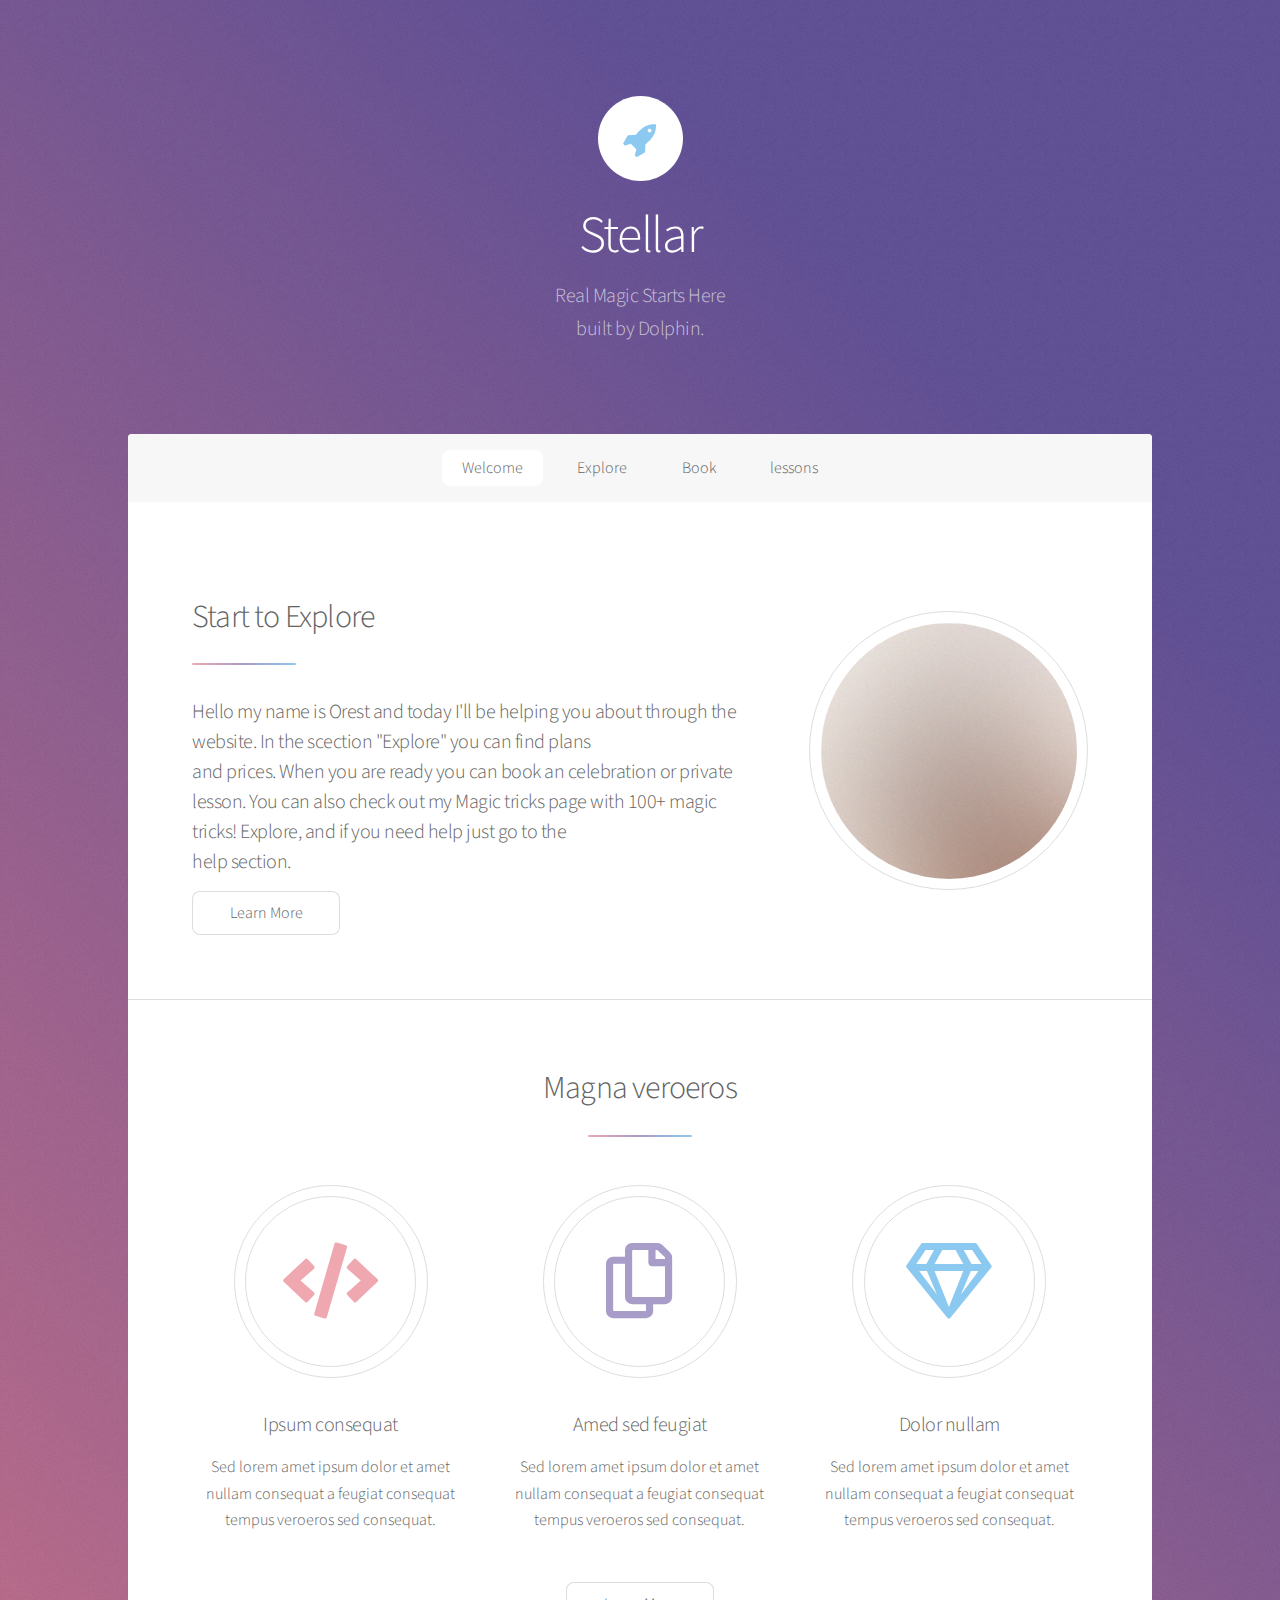
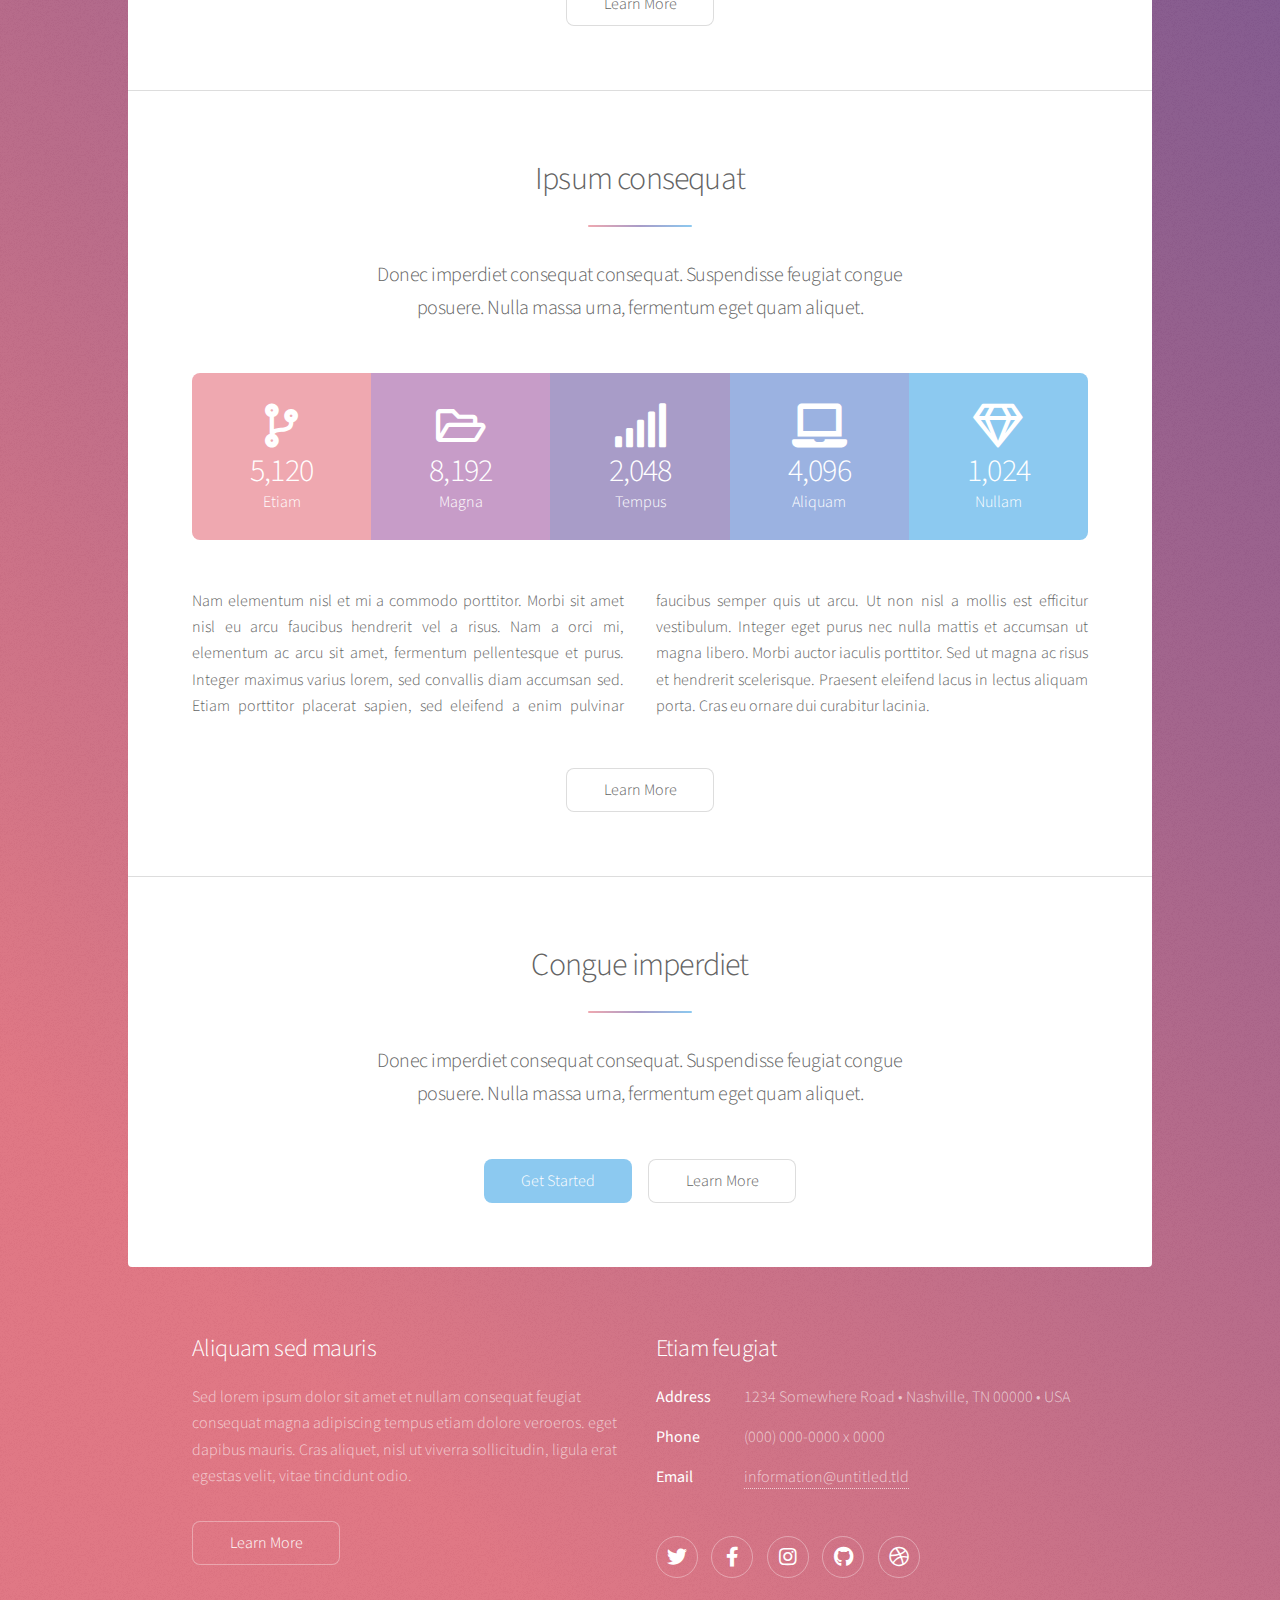
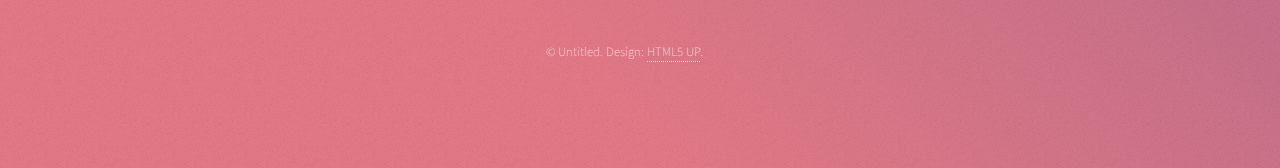
<file: index.html>
<!DOCTYPE HTML>
<!--
	Stellar by HTML5 UP
	html5up.net | @ajlkn
	Free for personal and commercial use under the CCA 3.0 license (html5up.net/license)
-->
<html>
	<head>
		<title>Real Magic Starts Here</title>
		<meta charset="utf-8" />
		<meta name="viewport" content="width=device-width, initial-scale=1, user-scalable=no" />
		<link rel="stylesheet" href="assets/css/main.css" />
		<noscript><link rel="stylesheet" href="assets/css/noscript.css" /></noscript>
	</head>
	<body class="is-preload">

		<!-- Wrapper -->
			<div id="wrapper">

				<!-- Header -->
					<header id="header" class="alt">
						<span class="logo"><img src="images/logo.svg" alt="" /></span>
						<h1>Stellar</h1>
						<p>Real Magic Starts Here<br />
						built by Dolphin.</p>
					</header>

				<!-- Nav -->
					<nav id="nav">
						<ul>
							<li><a href="#intro" class="active">Welcome</a></li>
							<li><a href="#first">Explore</a></li>
							<li><a href="#second">Book</a></li>
							<li><a href="#cta">lessons</a></li>
						</ul>
					</nav>

				<!-- Main -->
					<div id="main">

						<!-- Introduction -->
							<section id="intro" class="main">
								<div class="spotlight">
									<div class="content">
										<img> </img>
										<header class="major">
											<h2>Start to Explore</h2>
										</header>
										<h3>Hello my name is Orest and today I'll be helping you about through the website. In the scection "Explore" you can find plans <br> and prices.   
											When you are ready you can book an celebration or private lesson. You can also check out my Magic tricks page with 100+ magic tricks! Explore, and if you need help just go to the <br>help section.
										</h3>
										<ul class="actions">
											<li><a href="generic.html" class="button">Learn More</a></li>
										</ul>
									</div>
									<span class="image"><img src="images/pic01.jpg" alt="" /></span>
								</div>
							</section>

						<!-- Explore -->
							<section id="first" class="main special">
								<header class="major">
									<h2>Magna veroeros</h2>
								</header>
								<ul class="features">
									<li>
										<span class="icon solid major style1 fa-code"></span>
										<h3>Ipsum consequat</h3>
										<p>Sed lorem amet ipsum dolor et amet nullam consequat a feugiat consequat tempus veroeros sed consequat.</p>
									</li>
									<li>
										<span class="icon major style3 fa-copy"></span>
										<h3>Amed sed feugiat</h3>
										<p>Sed lorem amet ipsum dolor et amet nullam consequat a feugiat consequat tempus veroeros sed consequat.</p>
									</li>
									<li>
										<span class="icon major style5 fa-gem"></span>
										<h3>Dolor nullam</h3>
										<p>Sed lorem amet ipsum dolor et amet nullam consequat a feugiat consequat tempus veroeros sed consequat.</p>
									</li>
								</ul>
								<footer class="major">
									<ul class="actions special">
										<li><a href="generic.html" class="button">Learn More</a></li>
									</ul>
								</footer>
							</section>

						<!-- Second Section -->
							<section id="second" class="main special">
								<header class="major">
									<h2>Ipsum consequat</h2>
									<p>Donec imperdiet consequat consequat. Suspendisse feugiat congue<br />
									posuere. Nulla massa urna, fermentum eget quam aliquet.</p>
								</header>
								<ul class="statistics">
									<li class="style1">
										<span class="icon solid fa-code-branch"></span>
										<strong>5,120</strong> Etiam
									</li>
									<li class="style2">
										<span class="icon fa-folder-open"></span>
										<strong>8,192</strong> Magna
									</li>
									<li class="style3">
										<span class="icon solid fa-signal"></span>
										<strong>2,048</strong> Tempus
									</li>
									<li class="style4">
										<span class="icon solid fa-laptop"></span>
										<strong>4,096</strong> Aliquam
									</li>
									<li class="style5">
										<span class="icon fa-gem"></span>
										<strong>1,024</strong> Nullam
									</li>
								</ul>
								<p class="content">Nam elementum nisl et mi a commodo porttitor. Morbi sit amet nisl eu arcu faucibus hendrerit vel a risus. Nam a orci mi, elementum ac arcu sit amet, fermentum pellentesque et purus. Integer maximus varius lorem, sed convallis diam accumsan sed. Etiam porttitor placerat sapien, sed eleifend a enim pulvinar faucibus semper quis ut arcu. Ut non nisl a mollis est efficitur vestibulum. Integer eget purus nec nulla mattis et accumsan ut magna libero. Morbi auctor iaculis porttitor. Sed ut magna ac risus et hendrerit scelerisque. Praesent eleifend lacus in lectus aliquam porta. Cras eu ornare dui curabitur lacinia.</p>
								<footer class="major">
									<ul class="actions special">
										<li><a href="generic.html" class="button">Learn More</a></li>
									</ul>
								</footer>
							</section>

						<!-- Get Started -->
							<section id="cta" class="main special">
								<header class="major">
									<h2>Congue imperdiet</h2>
									<p>Donec imperdiet consequat consequat. Suspendisse feugiat congue<br />
									posuere. Nulla massa urna, fermentum eget quam aliquet.</p>
								</header>
								<footer class="major">
									<ul class="actions special">
										<li><a href="generic.html" class="button primary">Get Started</a></li>
										<li><a href="generic.html" class="button">Learn More</a></li>
									</ul>
								</footer>
							</section>

					</div>

				<!-- Footer -->
					<footer id="footer">
						<section>
							<h2>Aliquam sed mauris</h2>
							<p>Sed lorem ipsum dolor sit amet et nullam consequat feugiat consequat magna adipiscing tempus etiam dolore veroeros. eget dapibus mauris. Cras aliquet, nisl ut viverra sollicitudin, ligula erat egestas velit, vitae tincidunt odio.</p>
							<ul class="actions">
								<li><a href="generic.html" class="button">Learn More</a></li>
							</ul>
						</section>
						<section>
							<h2>Etiam feugiat</h2>
							<dl class="alt">
								<dt>Address</dt>
								<dd>1234 Somewhere Road &bull; Nashville, TN 00000 &bull; USA</dd>
								<dt>Phone</dt>
								<dd>(000) 000-0000 x 0000</dd>
								<dt>Email</dt>
								<dd><a href="#">information@untitled.tld</a></dd>
							</dl>
							<ul class="icons">
								<li><a href="#" class="icon brands fa-twitter alt"><span class="label">Twitter</span></a></li>
								<li><a href="#" class="icon brands fa-facebook-f alt"><span class="label">Facebook</span></a></li>
								<li><a href="#" class="icon brands fa-instagram alt"><span class="label">Instagram</span></a></li>
								<li><a href="#" class="icon brands fa-github alt"><span class="label">GitHub</span></a></li>
								<li><a href="#" class="icon brands fa-dribbble alt"><span class="label">Dribbble</span></a></li>
							</ul>
						</section>
						<p class="copyright">&copy; Untitled. Design: <a href="https://html5up.net">HTML5 UP</a>.</p>
					</footer>

			</div>

		<!-- Scripts -->
			<script src="assets/js/jquery.min.js"></script>
			<script src="assets/js/jquery.scrollex.min.js"></script>
			<script src="assets/js/jquery.scrolly.min.js"></script>
			<script src="assets/js/browser.min.js"></script>
			<script src="assets/js/breakpoints.min.js"></script>
			<script src="assets/js/util.js"></script>
			<script src="assets/js/main.js"></script>

	</body>
</html>
</file>
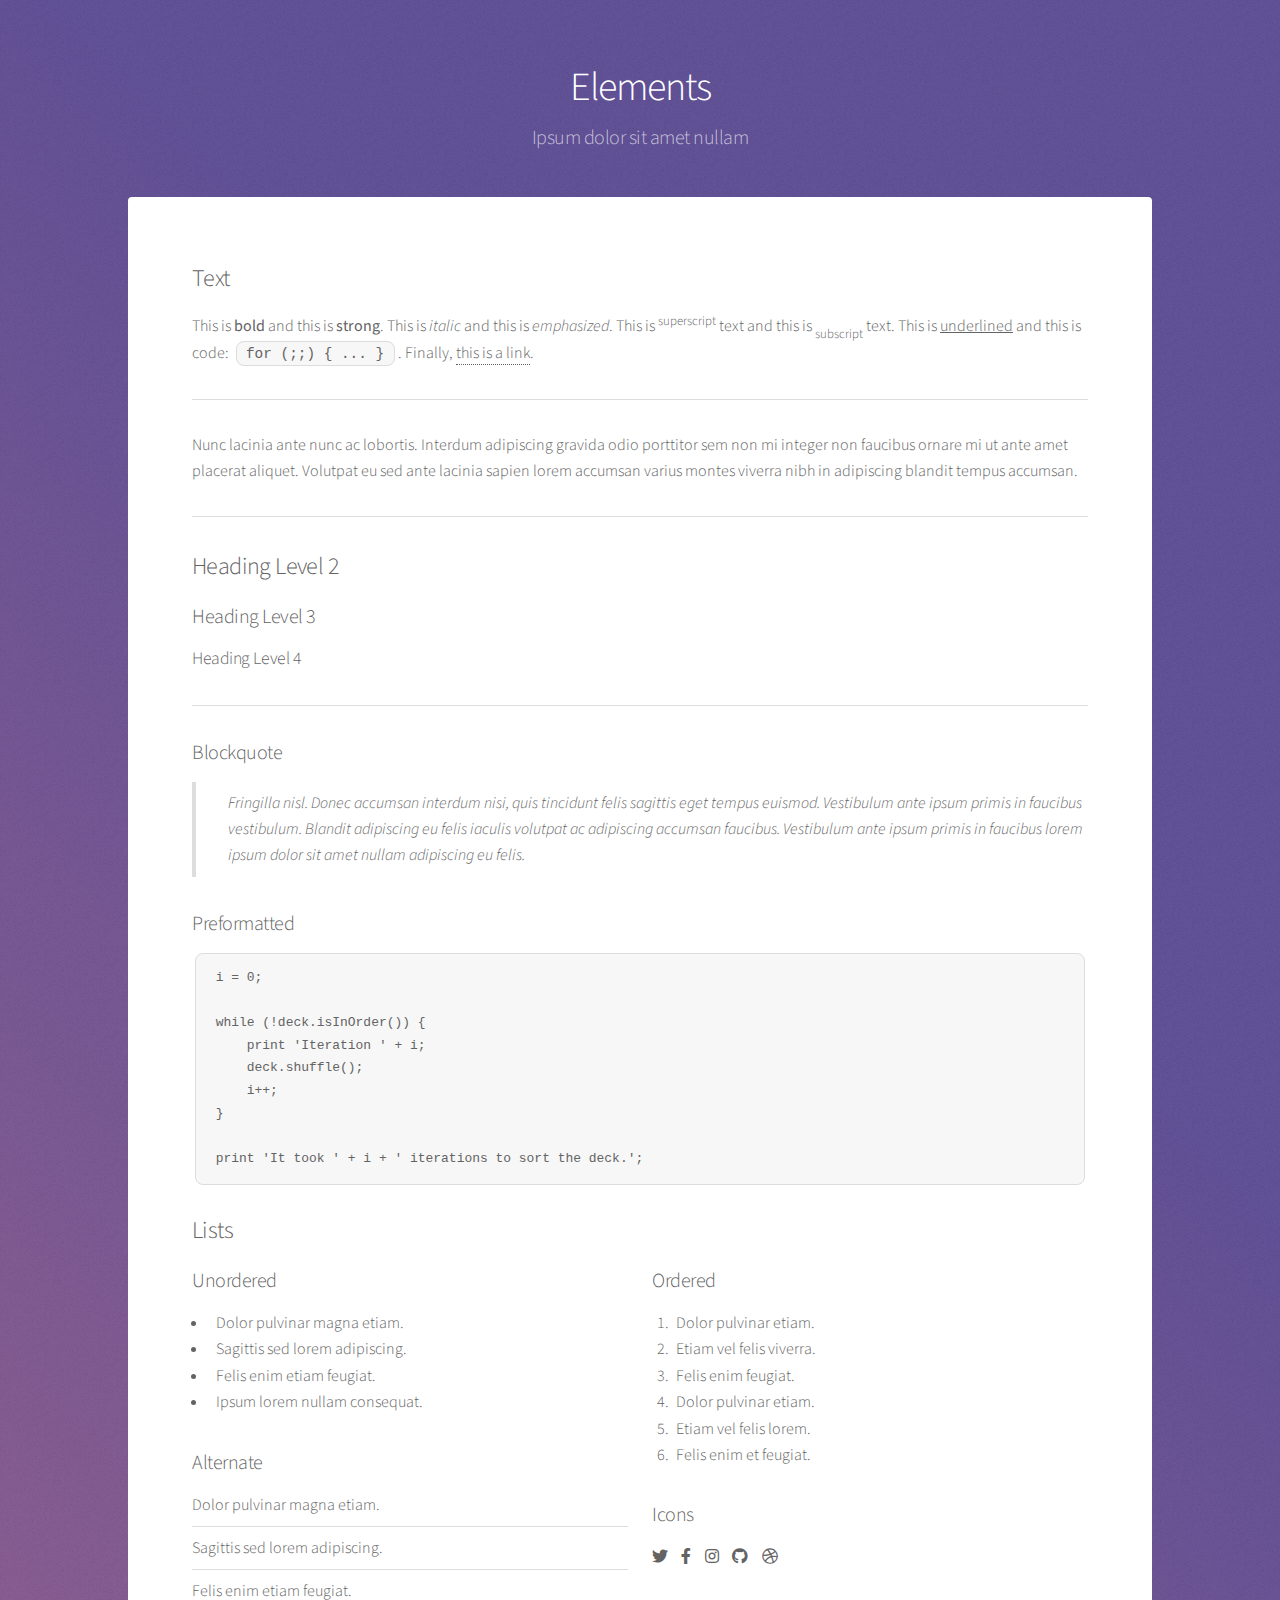
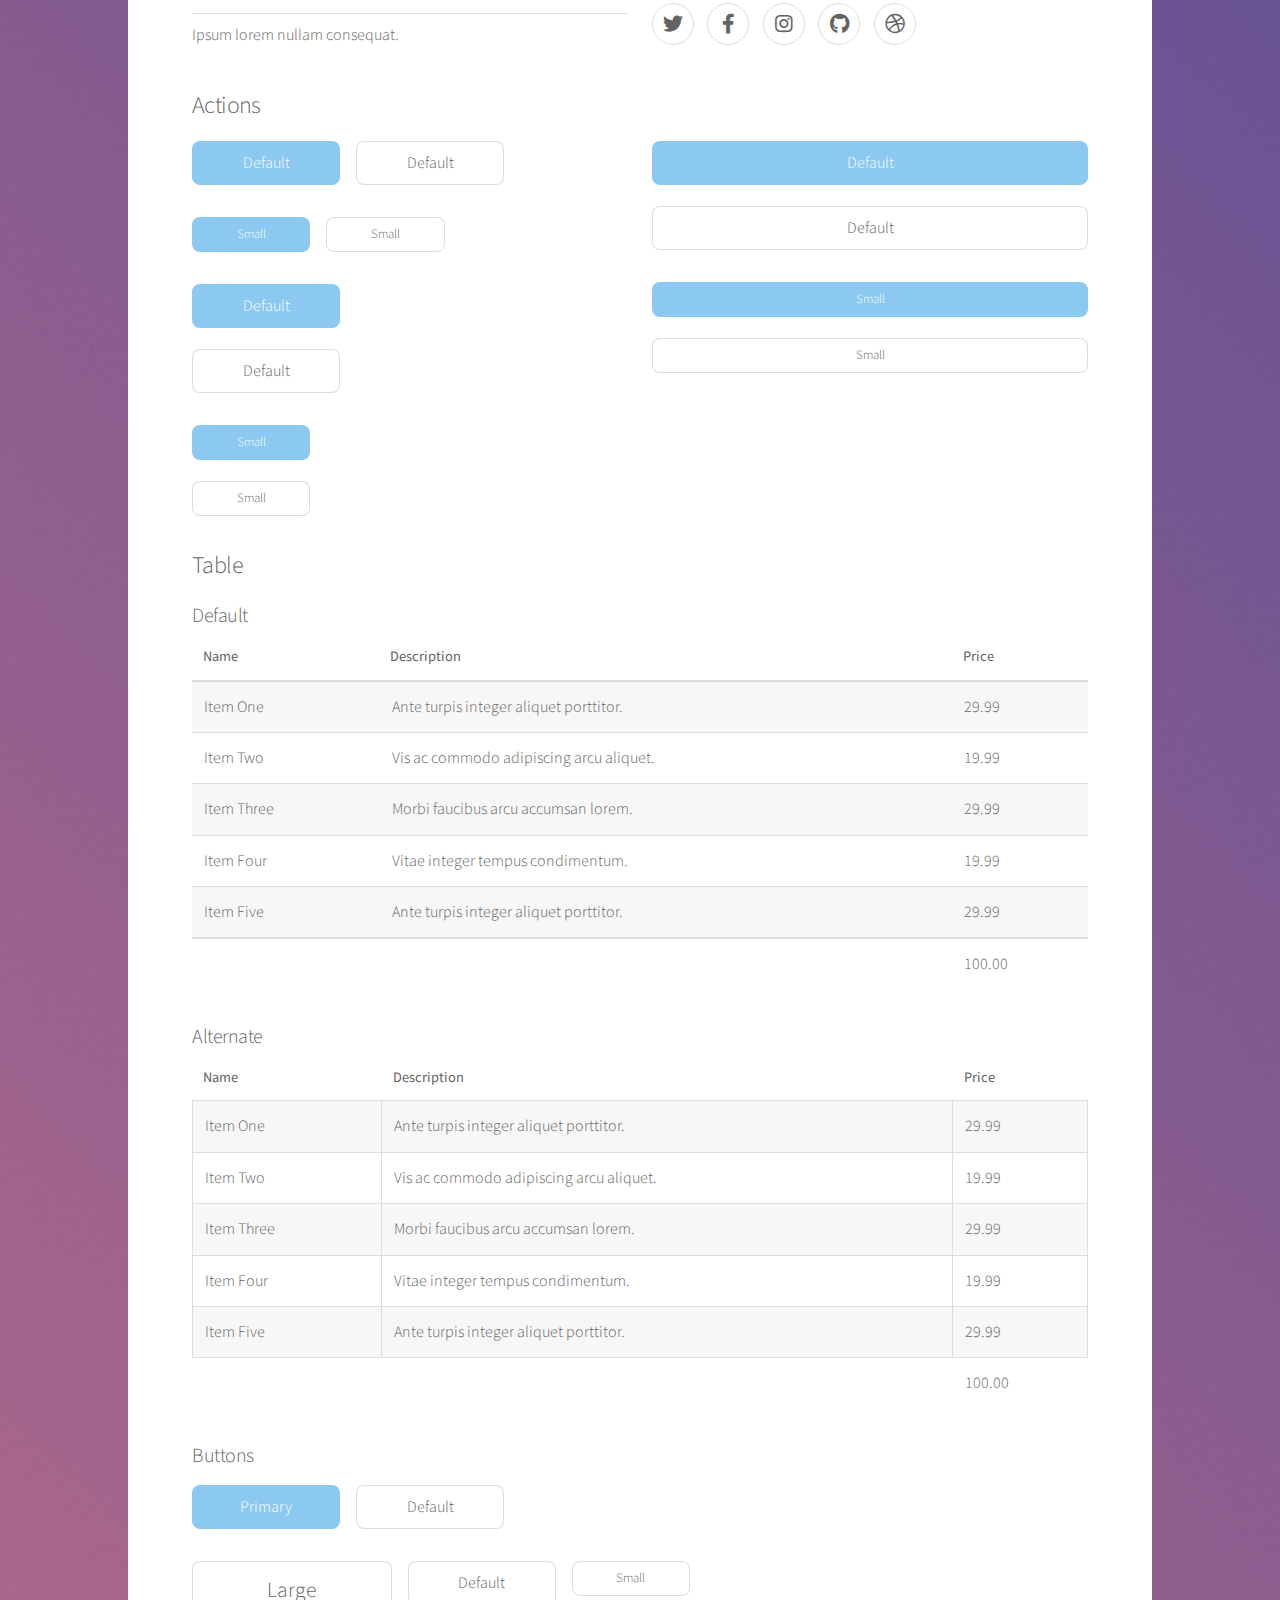
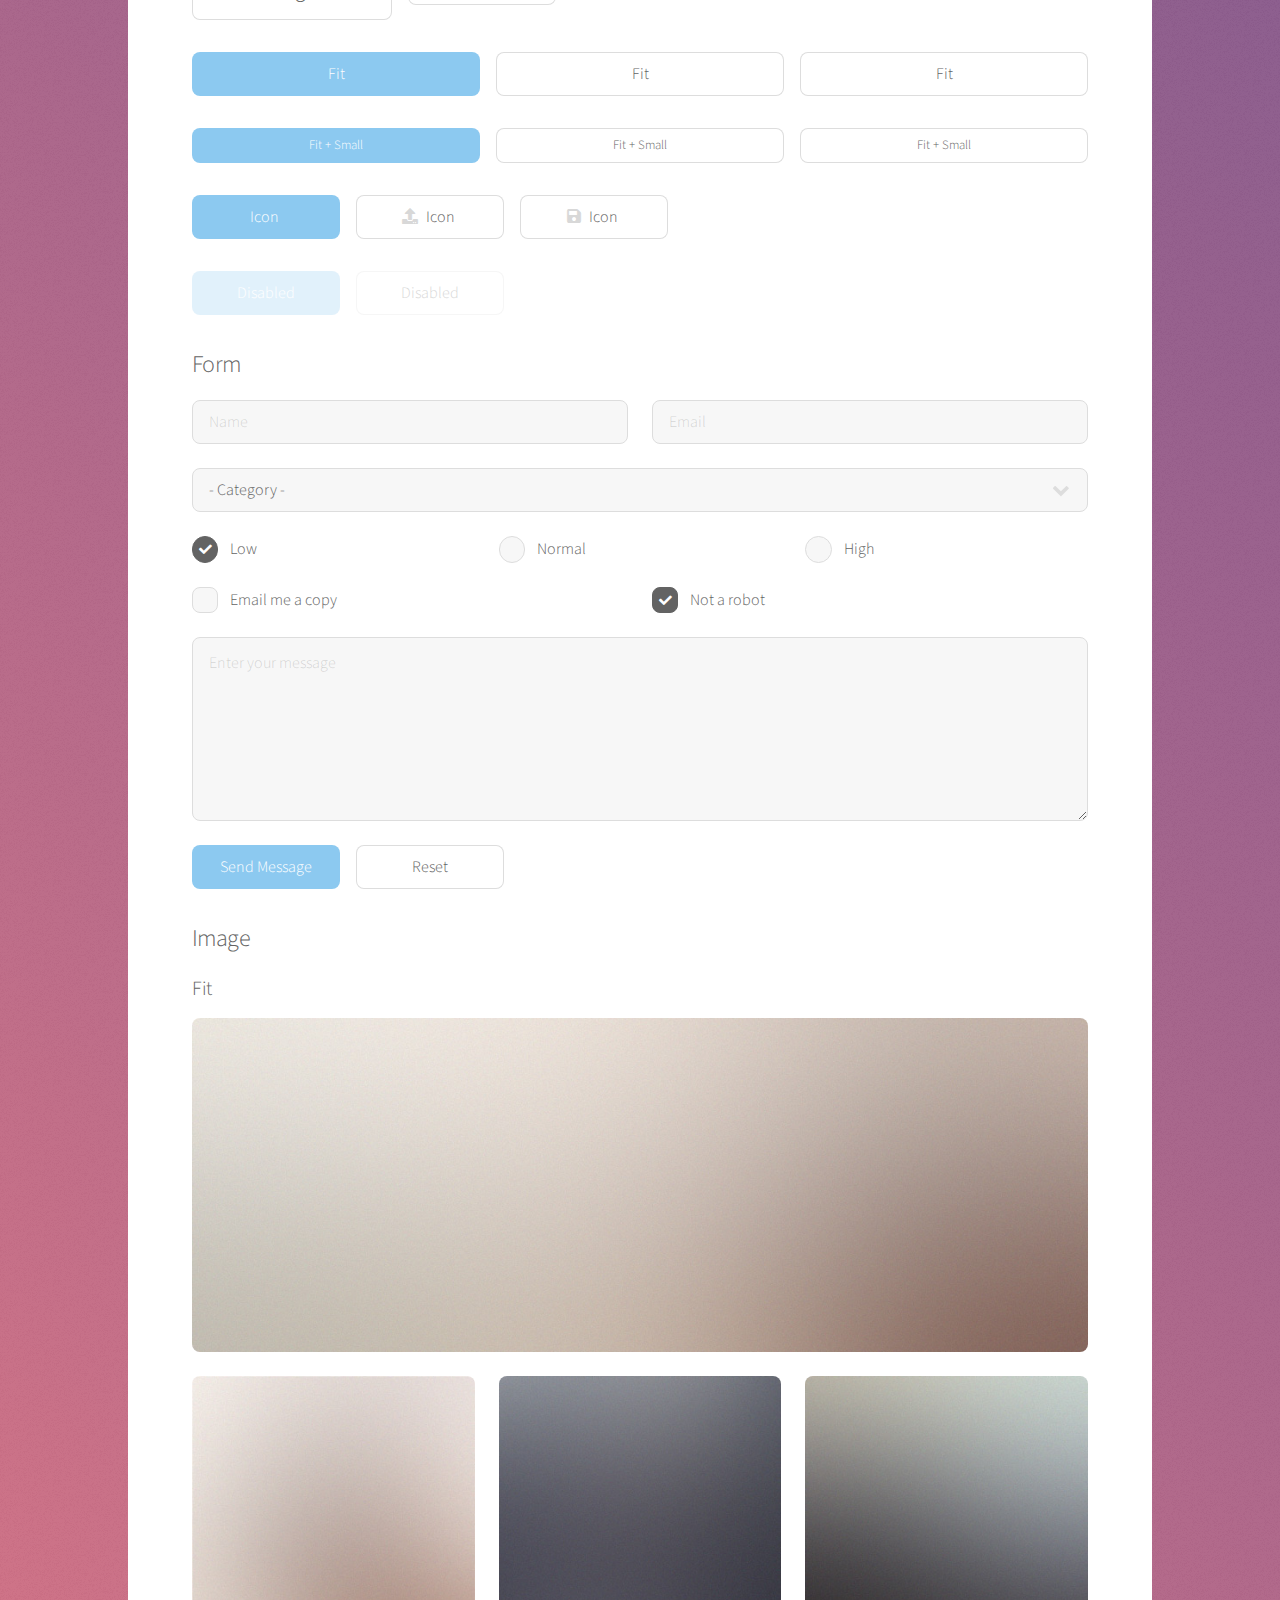
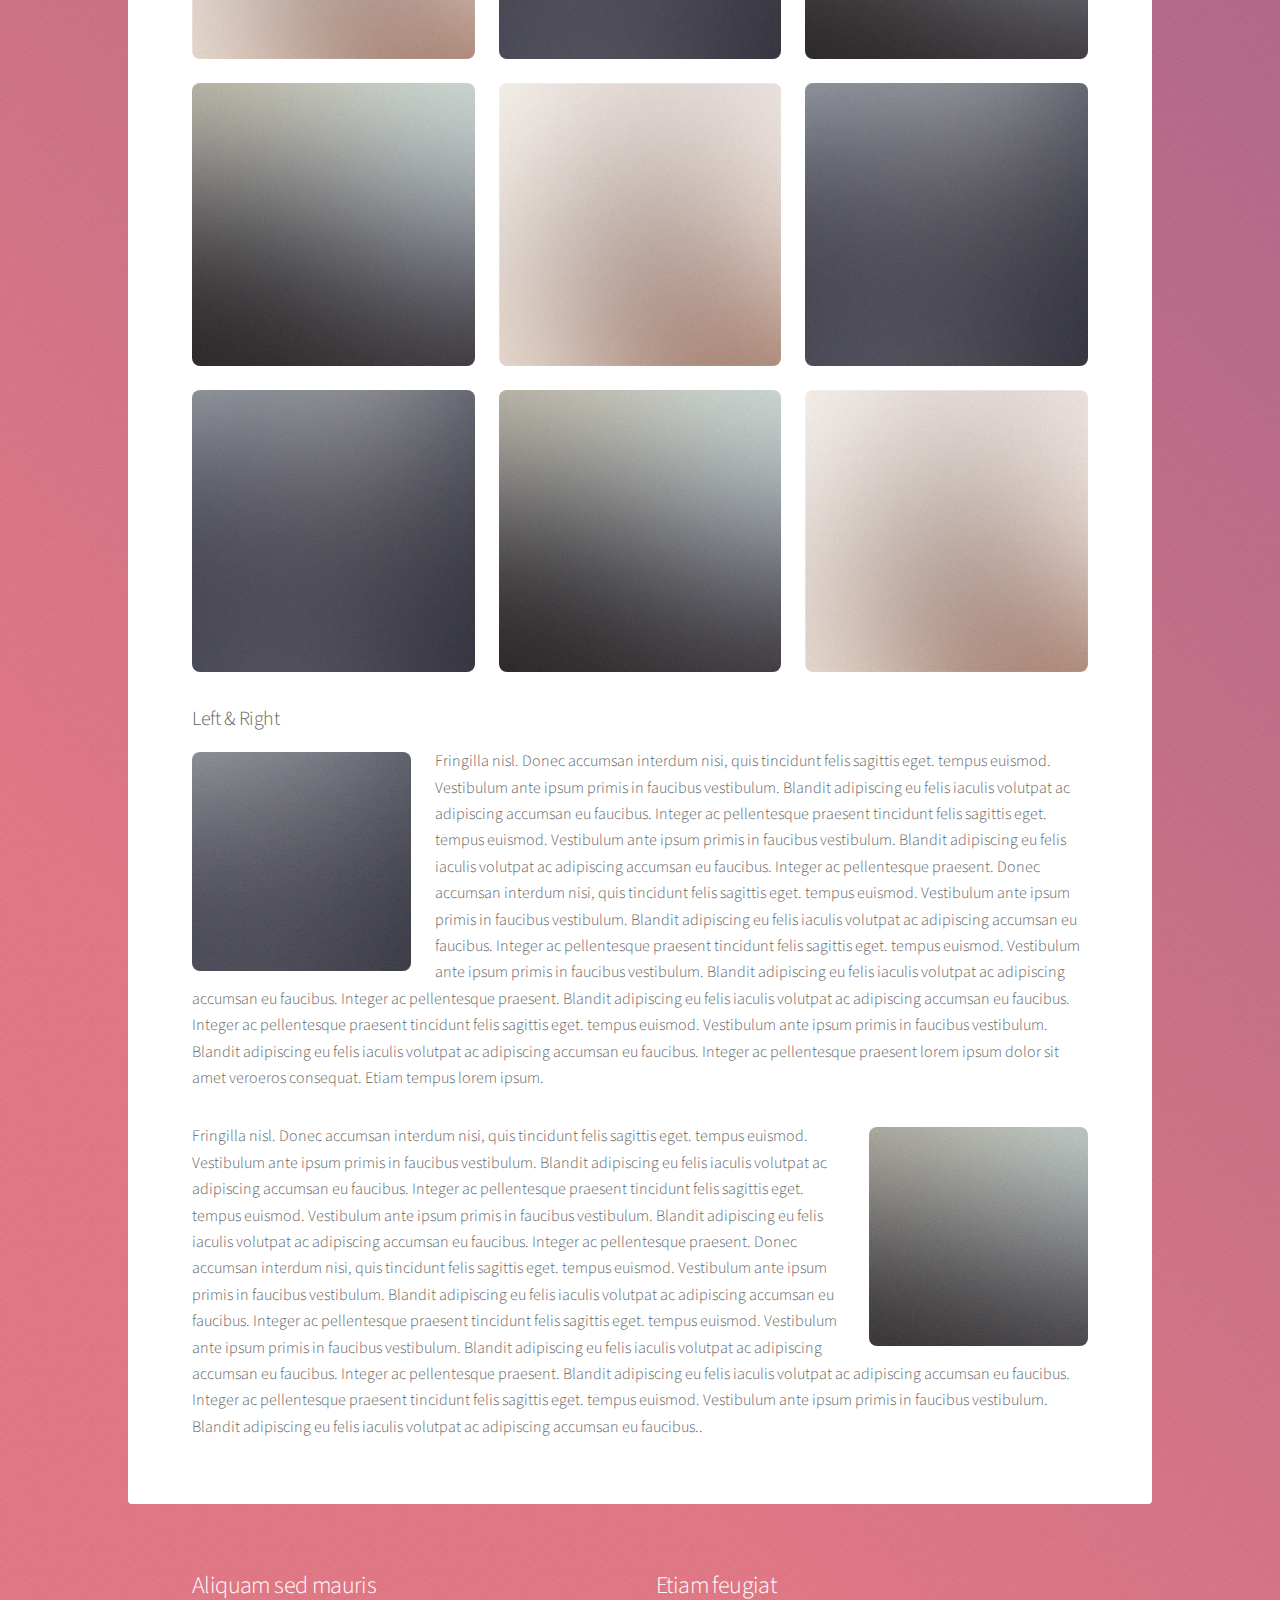
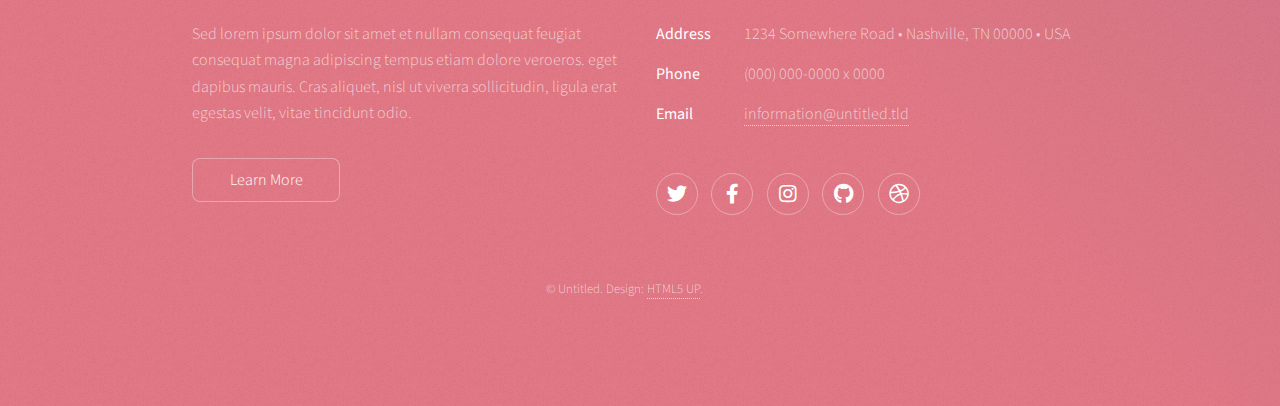
<file: elements.html>
<!DOCTYPE HTML>
<!--
	Stellar by HTML5 UP
	html5up.net | @ajlkn
	Free for personal and commercial use under the CCA 3.0 license (html5up.net/license)
-->
<html>
	<head>
		<title>Elements - Stellar by HTML5 UP</title>
		<meta charset="utf-8" />
		<meta name="viewport" content="width=device-width, initial-scale=1, user-scalable=no" />
		<link rel="stylesheet" href="assets/css/main.css" />
		<noscript><link rel="stylesheet" href="assets/css/noscript.css" /></noscript>
	</head>
	<body class="is-preload">

		<!-- Wrapper -->
			<div id="wrapper">

				<!-- Header -->
					<header id="header">
						<h1>Elements</h1>
						<p>Ipsum dolor sit amet nullam</p>
					</header>

				<!-- Main -->
					<div id="main">

						<!-- Content -->
							<section id="content" class="main">

								<!-- Text -->
									<section>
										<h2>Text</h2>
										<p>This is <b>bold</b> and this is <strong>strong</strong>. This is <i>italic</i> and this is <em>emphasized</em>.
										This is <sup>superscript</sup> text and this is <sub>subscript</sub> text.
										This is <u>underlined</u> and this is code: <code>for (;;) { ... }</code>. Finally, <a href="#">this is a link</a>.</p>
										<hr />
										<p>Nunc lacinia ante nunc ac lobortis. Interdum adipiscing gravida odio porttitor sem non mi integer non faucibus ornare mi ut ante amet placerat aliquet. Volutpat eu sed ante lacinia sapien lorem accumsan varius montes viverra nibh in adipiscing blandit tempus accumsan.</p>
										<hr />
										<h2>Heading Level 2</h2>
										<h3>Heading Level 3</h3>
										<h4>Heading Level 4</h4>
										<hr />
										<h3>Blockquote</h3>
										<blockquote>Fringilla nisl. Donec accumsan interdum nisi, quis tincidunt felis sagittis eget tempus euismod. Vestibulum ante ipsum primis in faucibus vestibulum. Blandit adipiscing eu felis iaculis volutpat ac adipiscing accumsan faucibus. Vestibulum ante ipsum primis in faucibus lorem ipsum dolor sit amet nullam adipiscing eu felis.</blockquote>
										<h3>Preformatted</h3>
										<pre><code>i = 0;

while (!deck.isInOrder()) {
    print 'Iteration ' + i;
    deck.shuffle();
    i++;
}

print 'It took ' + i + ' iterations to sort the deck.';</code></pre>
									</section>

								<!-- Lists -->
									<section>
										<h2>Lists</h2>
										<div class="row">
											<div class="col-6 col-12-medium">
												<h3>Unordered</h3>
												<ul>
													<li>Dolor pulvinar magna etiam.</li>
													<li>Sagittis sed lorem adipiscing.</li>
													<li>Felis enim etiam feugiat.</li>
													<li>Ipsum lorem nullam consequat.</li>
												</ul>
												<h3>Alternate</h3>
												<ul class="alt">
													<li>Dolor pulvinar magna etiam.</li>
													<li>Sagittis sed lorem adipiscing.</li>
													<li>Felis enim etiam feugiat.</li>
													<li>Ipsum lorem nullam consequat.</li>
												</ul>
											</div>
											<div class="col-6 col-12-medium">
												<h3>Ordered</h3>
												<ol>
													<li>Dolor pulvinar etiam.</li>
													<li>Etiam vel felis viverra.</li>
													<li>Felis enim feugiat.</li>
													<li>Dolor pulvinar etiam.</li>
													<li>Etiam vel felis lorem.</li>
													<li>Felis enim et feugiat.</li>
												</ol>
												<h3>Icons</h3>
												<ul class="icons">
													<li><a href="#" class="icon brands fa-twitter"><span class="label">Twitter</span></a></li>
													<li><a href="#" class="icon brands fa-facebook-f"><span class="label">Facebook</span></a></li>
													<li><a href="#" class="icon brands fa-instagram"><span class="label">Instagram</span></a></li>
													<li><a href="#" class="icon brands fa-github"><span class="label">GitHub</span></a></li>
													<li><a href="#" class="icon brands fa-dribbble"><span class="label">Dribbble</span></a></li>
												</ul>
												<ul class="icons">
													<li><a href="#" class="icon brands alt fa-twitter"><span class="label">Twitter</span></a></li>
													<li><a href="#" class="icon brands alt fa-facebook-f"><span class="label">Facebook</span></a></li>
													<li><a href="#" class="icon brands alt fa-instagram"><span class="label">Instagram</span></a></li>
													<li><a href="#" class="icon brands alt fa-github"><span class="label">GitHub</span></a></li>
													<li><a href="#" class="icon brands alt fa-dribbble"><span class="label">Dribbble</span></a></li>
												</ul>
											</div>
										</div>
										<h2>Actions</h2>
										<div class="row">
											<div class="col-6 col-12-medium">
												<ul class="actions">
													<li><a href="#" class="button primary">Default</a></li>
													<li><a href="#" class="button">Default</a></li>
												</ul>
												<ul class="actions small">
													<li><a href="#" class="button primary small">Small</a></li>
													<li><a href="#" class="button small">Small</a></li>
												</ul>
												<ul class="actions stacked">
													<li><a href="#" class="button primary">Default</a></li>
													<li><a href="#" class="button">Default</a></li>
												</ul>
												<ul class="actions stacked">
													<li><a href="#" class="button primary small">Small</a></li>
													<li><a href="#" class="button small">Small</a></li>
												</ul>
											</div>
											<div class="col-6 col-12-medium">
												<ul class="actions stacked">
													<li><a href="#" class="button primary fit">Default</a></li>
													<li><a href="#" class="button fit">Default</a></li>
												</ul>
												<ul class="actions stacked">
													<li><a href="#" class="button primary small fit">Small</a></li>
													<li><a href="#" class="button small fit">Small</a></li>
												</ul>
											</div>
										</div>
									</section>

								<!-- Table -->
									<section>
										<h2>Table</h2>
										<h3>Default</h3>
										<div class="table-wrapper">
											<table>
												<thead>
													<tr>
														<th>Name</th>
														<th>Description</th>
														<th>Price</th>
													</tr>
												</thead>
												<tbody>
													<tr>
														<td>Item One</td>
														<td>Ante turpis integer aliquet porttitor.</td>
														<td>29.99</td>
													</tr>
													<tr>
														<td>Item Two</td>
														<td>Vis ac commodo adipiscing arcu aliquet.</td>
														<td>19.99</td>
													</tr>
													<tr>
														<td>Item Three</td>
														<td> Morbi faucibus arcu accumsan lorem.</td>
														<td>29.99</td>
													</tr>
													<tr>
														<td>Item Four</td>
														<td>Vitae integer tempus condimentum.</td>
														<td>19.99</td>
													</tr>
													<tr>
														<td>Item Five</td>
														<td>Ante turpis integer aliquet porttitor.</td>
														<td>29.99</td>
													</tr>
												</tbody>
												<tfoot>
													<tr>
														<td colspan="2"></td>
														<td>100.00</td>
													</tr>
												</tfoot>
											</table>
										</div>

										<h3>Alternate</h3>
										<div class="table-wrapper">
											<table class="alt">
												<thead>
													<tr>
														<th>Name</th>
														<th>Description</th>
														<th>Price</th>
													</tr>
												</thead>
												<tbody>
													<tr>
														<td>Item One</td>
														<td>Ante turpis integer aliquet porttitor.</td>
														<td>29.99</td>
													</tr>
													<tr>
														<td>Item Two</td>
														<td>Vis ac commodo adipiscing arcu aliquet.</td>
														<td>19.99</td>
													</tr>
													<tr>
														<td>Item Three</td>
														<td> Morbi faucibus arcu accumsan lorem.</td>
														<td>29.99</td>
													</tr>
													<tr>
														<td>Item Four</td>
														<td>Vitae integer tempus condimentum.</td>
														<td>19.99</td>
													</tr>
													<tr>
														<td>Item Five</td>
														<td>Ante turpis integer aliquet porttitor.</td>
														<td>29.99</td>
													</tr>
												</tbody>
												<tfoot>
													<tr>
														<td colspan="2"></td>
														<td>100.00</td>
													</tr>
												</tfoot>
											</table>
										</div>
									</section>

								<!-- Buttons -->
									<section>
										<h3>Buttons</h3>
										<ul class="actions">
											<li><a href="#" class="button primary">Primary</a></li>
											<li><a href="#" class="button">Default</a></li>
										</ul>
										<ul class="actions">
											<li><a href="#" class="button large">Large</a></li>
											<li><a href="#" class="button">Default</a></li>
											<li><a href="#" class="button small">Small</a></li>
										</ul>
										<ul class="actions fit">
											<li><a href="#" class="button primary fit">Fit</a></li>
											<li><a href="#" class="button fit">Fit</a></li>
											<li><a href="#" class="button fit">Fit</a></li>
										</ul>
										<ul class="actions fit small">
											<li><a href="#" class="button primary fit small">Fit + Small</a></li>
											<li><a href="#" class="button fit small">Fit + Small</a></li>
											<li><a href="#" class="button fit small">Fit + Small</a></li>
										</ul>
										<ul class="actions">
											<li><a href="#" class="button primary icon solidfa-download">Icon</a></li>
											<li><a href="#" class="button icon solid fa-upload">Icon</a></li>
											<li><a href="#" class="button icon solid fa-save">Icon</a></li>
										</ul>
										<ul class="actions">
											<li><span class="button primary disabled">Disabled</span></li>
											<li><span class="button disabled">Disabled</span></li>
										</ul>
									</section>

								<!-- Form -->
									<section>
										<h2>Form</h2>
										<form method="post" action="#">
											<div class="row gtr-uniform">
												<div class="col-6 col-12-xsmall">
													<input type="text" name="demo-name" id="demo-name" value="" placeholder="Name" />
												</div>
												<div class="col-6 col-12-xsmall">
													<input type="email" name="demo-email" id="demo-email" value="" placeholder="Email" />
												</div>
												<div class="col-12">
													<select name="demo-category" id="demo-category">
														<option value="">- Category -</option>
														<option value="1">Manufacturing</option>
														<option value="1">Shipping</option>
														<option value="1">Administration</option>
														<option value="1">Human Resources</option>
													</select>
												</div>
												<div class="col-4 col-12-small">
													<input type="radio" id="demo-priority-low" name="demo-priority" checked>
													<label for="demo-priority-low">Low</label>
												</div>
												<div class="col-4 col-12-small">
													<input type="radio" id="demo-priority-normal" name="demo-priority">
													<label for="demo-priority-normal">Normal</label>
												</div>
												<div class="col-4 col-12-small">
													<input type="radio" id="demo-priority-high" name="demo-priority">
													<label for="demo-priority-high">High</label>
												</div>
												<div class="col-6 col-12-small">
													<input type="checkbox" id="demo-copy" name="demo-copy">
													<label for="demo-copy">Email me a copy</label>
												</div>
												<div class="col-6 col-12-small">
													<input type="checkbox" id="demo-human" name="demo-human" checked>
													<label for="demo-human">Not a robot</label>
												</div>
												<div class="col-12">
													<textarea name="demo-message" id="demo-message" placeholder="Enter your message" rows="6"></textarea>
												</div>
												<div class="col-12">
													<ul class="actions">
														<li><input type="submit" value="Send Message" class="primary" /></li>
														<li><input type="reset" value="Reset" /></li>
													</ul>
												</div>
											</div>
										</form>
									</section>

								<!-- Image -->
									<section>
										<h2>Image</h2>
										<h3>Fit</h3>
										<div class="box alt">
											<div class="row gtr-uniform">
												<div class="col-12"><span class="image fit"><img src="images/pic04.jpg" alt="" /></span></div>
												<div class="col-4"><span class="image fit"><img src="images/pic01.jpg" alt="" /></span></div>
												<div class="col-4"><span class="image fit"><img src="images/pic02.jpg" alt="" /></span></div>
												<div class="col-4"><span class="image fit"><img src="images/pic03.jpg" alt="" /></span></div>
												<div class="col-4"><span class="image fit"><img src="images/pic03.jpg" alt="" /></span></div>
												<div class="col-4"><span class="image fit"><img src="images/pic01.jpg" alt="" /></span></div>
												<div class="col-4"><span class="image fit"><img src="images/pic02.jpg" alt="" /></span></div>
												<div class="col-4"><span class="image fit"><img src="images/pic02.jpg" alt="" /></span></div>
												<div class="col-4"><span class="image fit"><img src="images/pic03.jpg" alt="" /></span></div>
												<div class="col-4"><span class="image fit"><img src="images/pic01.jpg" alt="" /></span></div>
											</div>
										</div>
										<h3>Left &amp; Right</h3>
										<p><span class="image left"><img src="images/pic05.jpg" alt="" /></span>Fringilla nisl. Donec accumsan interdum nisi, quis tincidunt felis sagittis eget. tempus euismod. Vestibulum ante ipsum primis in faucibus vestibulum. Blandit adipiscing eu felis iaculis volutpat ac adipiscing accumsan eu faucibus. Integer ac pellentesque praesent tincidunt felis sagittis eget. tempus euismod. Vestibulum ante ipsum primis in faucibus vestibulum. Blandit adipiscing eu felis iaculis volutpat ac adipiscing accumsan eu faucibus. Integer ac pellentesque praesent. Donec accumsan interdum nisi, quis tincidunt felis sagittis eget. tempus euismod. Vestibulum ante ipsum primis in faucibus vestibulum. Blandit adipiscing eu felis iaculis volutpat ac adipiscing accumsan eu faucibus. Integer ac pellentesque praesent tincidunt felis sagittis eget. tempus euismod. Vestibulum ante ipsum primis in faucibus vestibulum. Blandit adipiscing eu felis iaculis volutpat ac adipiscing accumsan eu faucibus. Integer ac pellentesque praesent. Blandit adipiscing eu felis iaculis volutpat ac adipiscing accumsan eu faucibus. Integer ac pellentesque praesent tincidunt felis sagittis eget. tempus euismod. Vestibulum ante ipsum primis in faucibus vestibulum. Blandit adipiscing eu felis iaculis volutpat ac adipiscing accumsan eu faucibus. Integer ac pellentesque praesent lorem ipsum dolor sit amet veroeros consequat. Etiam tempus lorem ipsum.</p>
										<p><span class="image right"><img src="images/pic06.jpg" alt="" /></span>Fringilla nisl. Donec accumsan interdum nisi, quis tincidunt felis sagittis eget. tempus euismod. Vestibulum ante ipsum primis in faucibus vestibulum. Blandit adipiscing eu felis iaculis volutpat ac adipiscing accumsan eu faucibus. Integer ac pellentesque praesent tincidunt felis sagittis eget. tempus euismod. Vestibulum ante ipsum primis in faucibus vestibulum. Blandit adipiscing eu felis iaculis volutpat ac adipiscing accumsan eu faucibus. Integer ac pellentesque praesent. Donec accumsan interdum nisi, quis tincidunt felis sagittis eget. tempus euismod. Vestibulum ante ipsum primis in faucibus vestibulum. Blandit adipiscing eu felis iaculis volutpat ac adipiscing accumsan eu faucibus. Integer ac pellentesque praesent tincidunt felis sagittis eget. tempus euismod. Vestibulum ante ipsum primis in faucibus vestibulum. Blandit adipiscing eu felis iaculis volutpat ac adipiscing accumsan eu faucibus. Integer ac pellentesque praesent. Blandit adipiscing eu felis iaculis volutpat ac adipiscing accumsan eu faucibus. Integer ac pellentesque praesent tincidunt felis sagittis eget. tempus euismod. Vestibulum ante ipsum primis in faucibus vestibulum. Blandit adipiscing eu felis iaculis volutpat ac adipiscing accumsan eu faucibus..</p>
									</section>

							</section>

					</div>

				<!-- Footer -->
					<footer id="footer">
						<section>
							<h2>Aliquam sed mauris</h2>
							<p>Sed lorem ipsum dolor sit amet et nullam consequat feugiat consequat magna adipiscing tempus etiam dolore veroeros. eget dapibus mauris. Cras aliquet, nisl ut viverra sollicitudin, ligula erat egestas velit, vitae tincidunt odio.</p>
							<ul class="actions">
								<li><a href="#" class="button">Learn More</a></li>
							</ul>
						</section>
						<section>
							<h2>Etiam feugiat</h2>
							<dl class="alt">
								<dt>Address</dt>
								<dd>1234 Somewhere Road &bull; Nashville, TN 00000 &bull; USA</dd>
								<dt>Phone</dt>
								<dd>(000) 000-0000 x 0000</dd>
								<dt>Email</dt>
								<dd><a href="#">information@untitled.tld</a></dd>
							</dl>
							<ul class="icons">
								<li><a href="#" class="icon brands fa-twitter alt"><span class="label">Twitter</span></a></li>
								<li><a href="#" class="icon brands fa-facebook-f alt"><span class="label">Facebook</span></a></li>
								<li><a href="#" class="icon brands fa-instagram alt"><span class="label">Instagram</span></a></li>
								<li><a href="#" class="icon brands fa-github alt"><span class="label">GitHub</span></a></li>
								<li><a href="#" class="icon brands fa-dribbble alt"><span class="label">Dribbble</span></a></li>
							</ul>
						</section>
						<p class="copyright">&copy; Untitled. Design: <a href="https://html5up.net">HTML5 UP</a>.</p>
					</footer>

			</div>

		<!-- Scripts -->
			<script src="assets/js/jquery.min.js"></script>
			<script src="assets/js/jquery.scrollex.min.js"></script>
			<script src="assets/js/jquery.scrolly.min.js"></script>
			<script src="assets/js/browser.min.js"></script>
			<script src="assets/js/breakpoints.min.js"></script>
			<script src="assets/js/util.js"></script>
			<script src="assets/js/main.js"></script>

	</body>
</html>
</file>
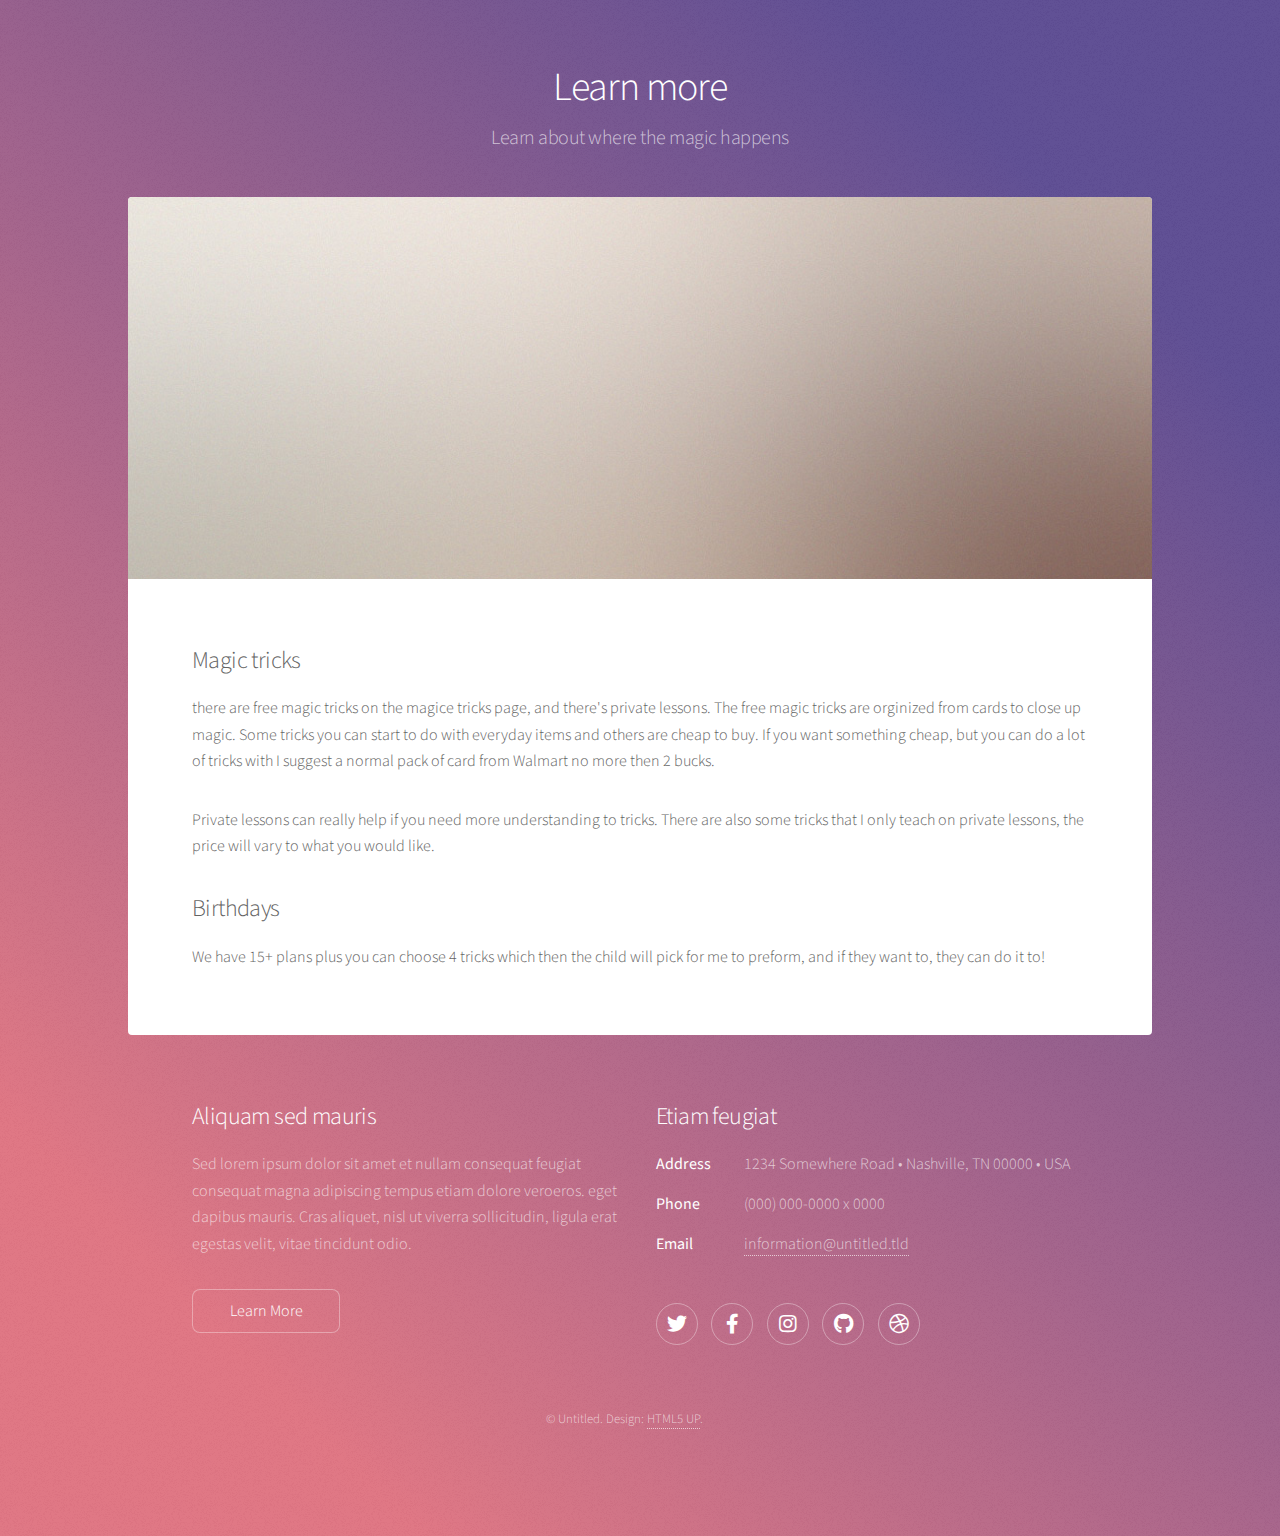
<file: generic.html>
<!DOCTYPE HTML>
<!--
	Stellar by HTML5 UP
	html5up.net | @ajlkn
	Free for personal and commercial use under the CCA 3.0 license (html5up.net/license)
-->
<html>
	<head>
		<title>Generic - Stellar by HTML5 UP</title>
		<meta charset="utf-8" />
		<meta name="viewport" content="width=device-width, initial-scale=1, user-scalable=no" />
		<link rel="stylesheet" href="assets/css/main.css" />
		<noscript><link rel="stylesheet" href="assets/css/noscript.css" /></noscript>
	</head>
	<body class="is-preload">

		<!-- Wrapper -->
			<div id="wrapper">

				<!-- Header -->
					<header id="header">
						<h1>Learn more</h1>
						<p>Learn about where the magic happens</p>
					</header>

				<!-- Main -->
					<div id="main">

						<!-- Content -->
							<section id="content" class="main">
								<span class="image main"><img src="images/pic04.jpg" alt="" /></span>
								<h2>Magic tricks</h2>
								<p>there are free magic tricks on the magice tricks page, and there's private lessons. The free magic tricks are orginized from cards to close up magic. 
								Some tricks you can start to do with everyday items and others are cheap to buy. If you want something cheap, but you can do a lot of tricks with I suggest a normal pack of card from Walmart no more then 2 bucks.</p>
								<p>Private lessons can really help if you need more understanding to tricks. There are also some tricks that I only teach on private lessons, the price will vary to what you would like.</p>
								<h2>Birthdays</h2>
								<p>We have 15+ plans plus you can choose 4 tricks which then the child will pick for me to preform, and if they want to, they can do it to!</p>
							</section>

					</div>

				<!-- Footer -->
					<footer id="footer">
						<section>
							<h2>Aliquam sed mauris</h2>
							<p>Sed lorem ipsum dolor sit amet et nullam consequat feugiat consequat magna adipiscing tempus etiam dolore veroeros. eget dapibus mauris. Cras aliquet, nisl ut viverra sollicitudin, ligula erat egestas velit, vitae tincidunt odio.</p>
							<ul class="actions">
								<li><a href="#" class="button">Learn More</a></li>
							</ul>
						</section>
						<section>
							<h2>Etiam feugiat</h2>
							<dl class="alt">
								<dt>Address</dt>
								<dd>1234 Somewhere Road &bull; Nashville, TN 00000 &bull; USA</dd>
								<dt>Phone</dt>
								<dd>(000) 000-0000 x 0000</dd>
								<dt>Email</dt>
								<dd><a href="#">information@untitled.tld</a></dd>
							</dl>
							<ul class="icons">
								<li><a href="#" class="icon brands fa-twitter alt"><span class="label">Twitter</span></a></li>
								<li><a href="#" class="icon brands fa-facebook-f alt"><span class="label">Facebook</span></a></li>
								<li><a href="#" class="icon brands fa-instagram alt"><span class="label">Instagram</span></a></li>
								<li><a href="#" class="icon brands fa-github alt"><span class="label">GitHub</span></a></li>
								<li><a href="#" class="icon brands fa-dribbble alt"><span class="label">Dribbble</span></a></li>
							</ul>
						</section>
						<p class="copyright">&copy; Untitled. Design: <a href="https://html5up.net">HTML5 UP</a>.</p>
					</footer>

			</div>

		<!-- Scripts -->
			<script src="assets/js/jquery.min.js"></script>
			<script src="assets/js/jquery.scrollex.min.js"></script>
			<script src="assets/js/jquery.scrolly.min.js"></script>
			<script src="assets/js/browser.min.js"></script>
			<script src="assets/js/breakpoints.min.js"></script>
			<script src="assets/js/util.js"></script>
			<script src="assets/js/main.js"></script>

	</body>
</html>
</file>
<file: assets/css/noscript.css>
/*
	Stellar by HTML5 UP
	html5up.net | @ajlkn
	Free for personal and commercial use under the CCA 3.0 license (html5up.net/license)
*/

/* Header */

	body.is-preload #header.alt > * {
		opacity: 1;
	}

	body.is-preload #header.alt .logo {
		-moz-transform: none;
		-webkit-transform: none;
		-ms-transform: none;
		transform: none;
	}
</file>
<file: assets/css/main.css>
@import url(fontawesome-all.min.css);
@import 'https://fonts.googleapis.com/css?family=Source+Sans+Pro:300,400';

/*
	Stellar by HTML5 UP
	html5up.net | @ajlkn
	Free for personal and commercial use under the CCA 3.0 license (html5up.net/license)
*/

html, body, div, span, applet, object,
iframe, h1, h2, h3, h4, h5, h6, p, blockquote,
pre, a, abbr, acronym, address, big, cite,
code, del, dfn, em, img, ins, kbd, q, s, samp,
small, strike, strong, sub, sup, tt, var, b,
u, i, center, dl, dt, dd, ol, ul, li, fieldset,
form, label, legend, table, caption, tbody,
tfoot, thead, tr, th, td, article, aside,
canvas, details, embed, figure, figcaption,
footer, header, hgroup, menu, nav, output, ruby,
section, summary, time, mark, audio, video {
	margin: 0;
	padding: 0;
	border: 0;
	font-size: 100%;
	font: inherit;
	vertical-align: baseline;}

article, aside, details, figcaption, figure,
footer, header, hgroup, menu, nav, section {
	display: block;}

body {
	line-height: 1;
}

ol, ul {
	list-style: none;
}

blockquote, q {
	quotes: none;
}

	blockquote:before, blockquote:after, q:before, q:after {
		content: '';
		content: none;
	}

table {
	border-collapse: collapse;
	border-spacing: 0;
}

body {
	-webkit-text-size-adjust: none;
}

mark {
	background-color: transparent;
	color: inherit;
}

input::-moz-focus-inner {
	border: 0;
	padding: 0;
}

input, select, textarea {
	-moz-appearance: none;
	-webkit-appearance: none;
	-ms-appearance: none;
	appearance: none;
}

/* Basic */

	@-ms-viewport {
		width: device-width;
	}

	body {
		-ms-overflow-style: scrollbar;
	}

	@media screen and (max-width: 480px) {

		html, body {
			min-width: 320px;
		}

	}

	html {
		box-sizing: border-box;
	}

	*, *:before, *:after {
		box-sizing: inherit;
	}

	body {
		background-color: #8307f7;
		color: rgba(255, 255, 255, 0.65);
		background-image: url("images/overlay.png"), -moz-linear-gradient(45deg, #e37682 15%, #5f4d93 85%);
		background-image: url("images/overlay.png"), -webkit-linear-gradient(45deg, #e37682 15%, #5f4d93 85%);
		background-image: url("images/overlay.png"), -ms-linear-gradient(45deg, #e37682 15%, #5f4d93 85%);
		background-image: url("images/overlay.png"), linear-gradient(45deg, #e37682 15%, #5f4d93 85%);
	}

		body.is-preload *, body.is-preload *:before, body.is-preload *:after {
			-moz-animation: none !important;
			-webkit-animation: none !important;
			-ms-animation: none !important;
			animation: none !important;
			-moz-transition: none !important;
			-webkit-transition: none !important;
			-ms-transition: none !important;
			transition: none !important;
		}

/* Type */


	body, input, select, textarea {
		font-family: "Source Sans Pro", Helvetica, sans-serif;
		font-size: 17pt;
		font-weight: 300;
		line-height: 1.65;
	}

		@media screen and (max-width: 1680px) {

			body, input, select, textarea {
				font-size: 14pt;
			}

		}

		@media screen and (max-width: 1280px) {

			body, input, select, textarea {
				font-size: 12pt;
			}

		}

		@media screen and (max-width: 360px) {

			body, input, select, textarea {
				font-size: 11pt;
			}

		}

	a {
		-moz-transition: color 0.2s ease, border-bottom 0.2s ease;
		-webkit-transition: color 0.2s ease, border-bottom 0.2s ease;
		-ms-transition: color 0.2s ease, border-bottom 0.2s ease;
		transition: color 0.2s ease, border-bottom 0.2s ease;
		text-decoration: none;
		border-bottom: dotted 1px;
		color: inherit;
	}

		a:hover {
			border-bottom-color: transparent;
		}

	strong, b {
		font-weight: 400;
	}

	em, i {
		font-style: italic;
	}

	p {
		margin: 0 0 2em 0;
	}

		p.content {
			-moz-columns: 20em 2;
			-webkit-columns: 20em 2;
			-ms-columns: 20em 2;
			columns: 20em 2;
			-moz-column-gap: 2em;
			-webkit-column-gap: 2em;
			-ms-column-gap: 2em;
			column-gap: 2em;
			text-align: justify;
		}

	h1, h2, h3, h4, h5, h6 {
		font-weight: 300;
		line-height: 1.5;
		margin: 0 0 0.7em 0;
		letter-spacing: -0.025em;
	}

		h1 a, h2 a, h3 a, h4 a, h5 a, h6 a {
			color: inherit;
			text-decoration: none;
		}

	h1 {
		font-size: 2.5em;
		line-height: 1.2;
	}

	h2 {
		font-size: 1.5em;
	}

	h3 {
		font-size: 1.25em;
	}

	h4 {
		font-size: 1.1em;
	}

	h5 {
		font-size: 0.9em;
	}

	h6 {
		font-size: 0.7em;
	}

	@media screen and (max-width: 736px) {

		h1 {
			font-size: 2em;
		}

	}

	sub {
		font-size: 0.8em;
		position: relative;
		top: 0.5em;
	}

	sup {
		font-size: 0.8em;
		position: relative;
		top: -0.5em;
	}

	blockquote {
		border-left: solid 4px;
		font-style: italic;
		margin: 0 0 2em 0;
		padding: 0.5em 0 0.5em 2em;
	}

	code {
		border-radius: 8px;
		border: solid 1px;
		font-family: "Courier New", monospace;
		font-size: 0.9em;
		margin: 0 0.25em;
		padding: 0.25em 0.65em;
	}

	pre {
		-webkit-overflow-scrolling: touch;
		font-family: "Courier New", monospace;
		font-size: 0.9em;
		margin: 0 0 2em 0;
	}

		pre code {
			display: block;
			line-height: 1.75;
			padding: 1em 1.5em;
			overflow-x: auto;
		}

	hr {
		border: 0;
		border-bottom: solid 1px;
		margin: 2em 0;
	}

		hr.major {
			margin: 3em 0;
		}

	.align-left {
		text-align: left;
	}

	.align-center {
		text-align: center;
	}

	.align-right {
		text-align: right;
	}

	input, select, textarea {
		color: #ffffff;
	}

	a:hover {
		color: #ffffff;
	}

	strong, b {
		color: #ffffff;
	}

	h1, h2, h3, h4, h5, h6 {
		color: #ffffff;
	}

	blockquote {
		border-left-color: rgba(255, 255, 255, 0.35);
	}

	code {
		background: rgba(255, 255, 255, 0.075);
		border-color: rgba(255, 255, 255, 0.35);
	}

	hr {
		border-bottom-color: rgba(255, 255, 255, 0.35);
	}

/* Row */

	.row {
		display: flex;
		flex-wrap: wrap;
		box-sizing: border-box;
		align-items: stretch;
	}

		.row > * {
			box-sizing: border-box;
		}

		.row.gtr-uniform > * > :last-child {
			margin-bottom: 0;
		}

		.row.aln-left {
			justify-content: flex-start;
		}

		.row.aln-center {
			justify-content: center;
		}

		.row.aln-right {
			justify-content: flex-end;
		}

		.row.aln-top {
			align-items: flex-start;
		}

		.row.aln-middle {
			align-items: center;
		}

		.row.aln-bottom {
			align-items: flex-end;
		}

		.row > .imp {
			order: -1;
		}

		.row > .col-1 {
			width: 8.33333%;
		}

		.row > .off-1 {
			margin-left: 8.33333%;
		}

		.row > .col-2 {
			width: 16.66667%;
		}

		.row > .off-2 {
			margin-left: 16.66667%;
		}

		.row > .col-3 {
			width: 25%;
		}

		.row > .off-3 {
			margin-left: 25%;
		}

		.row > .col-4 {
			width: 33.33333%;
		}

		.row > .off-4 {
			margin-left: 33.33333%;
		}

		.row > .col-5 {
			width: 41.66667%;
		}

		.row > .off-5 {
			margin-left: 41.66667%;
		}

		.row > .col-6 {
			width: 50%;
		}

		.row > .off-6 {
			margin-left: 50%;
		}

		.row > .col-7 {
			width: 58.33333%;
		}

		.row > .off-7 {
			margin-left: 58.33333%;
		}

		.row > .col-8 {
			width: 66.66667%;
		}

		.row > .off-8 {
			margin-left: 66.66667%;
		}

		.row > .col-9 {
			width: 75%;
		}

		.row > .off-9 {
			margin-left: 75%;
		}

		.row > .col-10 {
			width: 83.33333%;
		}

		.row > .off-10 {
			margin-left: 83.33333%;
		}

		.row > .col-11 {
			width: 91.66667%;
		}

		.row > .off-11 {
			margin-left: 91.66667%;
		}

		.row > .col-12 {
			width: 100%;
		}

		.row > .off-12 {
			margin-left: 100%;
		}

		.row.gtr-0 {
			margin-top: 0;
			margin-left: 0em;
		}

			.row.gtr-0 > * {
				padding: 0 0 0 0em;
			}

			.row.gtr-0.gtr-uniform {
				margin-top: 0em;
			}

				.row.gtr-0.gtr-uniform > * {
					padding-top: 0em;
				}

		.row.gtr-25 {
			margin-top: 0;
			margin-left: -0.375em;
		}

			.row.gtr-25 > * {
				padding: 0 0 0 0.375em;
			}

			.row.gtr-25.gtr-uniform {
				margin-top: -0.375em;
			}

				.row.gtr-25.gtr-uniform > * {
					padding-top: 0.375em;
				}

		.row.gtr-50 {
			margin-top: 0;
			margin-left: -0.75em;
		}

			.row.gtr-50 > * {
				padding: 0 0 0 0.75em;
			}

			.row.gtr-50.gtr-uniform {
				margin-top: -0.75em;
			}

				.row.gtr-50.gtr-uniform > * {
					padding-top: 0.75em;
				}

		.row {
			margin-top: 0;
			margin-left: -1.5em;
		}

			.row > * {
				padding: 0 0 0 1.5em;
			}

			.row.gtr-uniform {
				margin-top: -1.5em;
			}

				.row.gtr-uniform > * {
					padding-top: 1.5em;
				}

		.row.gtr-150 {
			margin-top: 0;
			margin-left: -2.25em;
		}

			.row.gtr-150 > * {
				padding: 0 0 0 2.25em;
			}

			.row.gtr-150.gtr-uniform {
				margin-top: -2.25em;
			}

				.row.gtr-150.gtr-uniform > * {
					padding-top: 2.25em;
				}

		.row.gtr-200 {
			margin-top: 0;
			margin-left: -3em;
		}

			.row.gtr-200 > * {
				padding: 0 0 0 3em;
			}

			.row.gtr-200.gtr-uniform {
				margin-top: -3em;
			}

				.row.gtr-200.gtr-uniform > * {
					padding-top: 3em;
				}

		@media screen and (max-width: 1680px) {

			.row {
				display: flex;
				flex-wrap: wrap;
				box-sizing: border-box;
				align-items: stretch;
			}

				.row > * {
					box-sizing: border-box;
				}

				.row.gtr-uniform > * > :last-child {
					margin-bottom: 0;
				}

				.row.aln-left {
					justify-content: flex-start;
				}

				.row.aln-center {
					justify-content: center;
				}

				.row.aln-right {
					justify-content: flex-end;
				}

				.row.aln-top {
					align-items: flex-start;
				}

				.row.aln-middle {
					align-items: center;
				}

				.row.aln-bottom {
					align-items: flex-end;
				}

				.row > .imp-xlarge {
					order: -1;
				}

				.row > .col-1-xlarge {
					width: 8.33333%;
				}

				.row > .off-1-xlarge {
					margin-left: 8.33333%;
				}

				.row > .col-2-xlarge {
					width: 16.66667%;
				}

				.row > .off-2-xlarge {
					margin-left: 16.66667%;
				}

				.row > .col-3-xlarge {
					width: 25%;
				}

				.row > .off-3-xlarge {
					margin-left: 25%;
				}

				.row > .col-4-xlarge {
					width: 33.33333%;
				}

				.row > .off-4-xlarge {
					margin-left: 33.33333%;
				}

				.row > .col-5-xlarge {
					width: 41.66667%;
				}

				.row > .off-5-xlarge {
					margin-left: 41.66667%;
				}

				.row > .col-6-xlarge {
					width: 50%;
				}

				.row > .off-6-xlarge {
					margin-left: 50%;
				}

				.row > .col-7-xlarge {
					width: 58.33333%;
				}

				.row > .off-7-xlarge {
					margin-left: 58.33333%;
				}

				.row > .col-8-xlarge {
					width: 66.66667%;
				}

				.row > .off-8-xlarge {
					margin-left: 66.66667%;
				}

				.row > .col-9-xlarge {
					width: 75%;
				}

				.row > .off-9-xlarge {
					margin-left: 75%;
				}

				.row > .col-10-xlarge {
					width: 83.33333%;
				}

				.row > .off-10-xlarge {
					margin-left: 83.33333%;
				}

				.row > .col-11-xlarge {
					width: 91.66667%;
				}

				.row > .off-11-xlarge {
					margin-left: 91.66667%;
				}

				.row > .col-12-xlarge {
					width: 100%;
				}

				.row > .off-12-xlarge {
					margin-left: 100%;
				}

				.row.gtr-0 {
					margin-top: 0;
					margin-left: 0em;
				}

					.row.gtr-0 > * {
						padding: 0 0 0 0em;
					}

					.row.gtr-0.gtr-uniform {
						margin-top: 0em;
					}

						.row.gtr-0.gtr-uniform > * {
							padding-top: 0em;
						}

				.row.gtr-25 {
					margin-top: 0;
					margin-left: -0.375em;
				}

					.row.gtr-25 > * {
						padding: 0 0 0 0.375em;
					}

					.row.gtr-25.gtr-uniform {
						margin-top: -0.375em;
					}

						.row.gtr-25.gtr-uniform > * {
							padding-top: 0.375em;
						}

				.row.gtr-50 {
					margin-top: 0;
					margin-left: -0.75em;
				}

					.row.gtr-50 > * {
						padding: 0 0 0 0.75em;
					}

					.row.gtr-50.gtr-uniform {
						margin-top: -0.75em;
					}

						.row.gtr-50.gtr-uniform > * {
							padding-top: 0.75em;
						}

				.row {
					margin-top: 0;
					margin-left: -1.5em;
				}

					.row > * {
						padding: 0 0 0 1.5em;
					}

					.row.gtr-uniform {
						margin-top: -1.5em;
					}

						.row.gtr-uniform > * {
							padding-top: 1.5em;
						}

				.row.gtr-150 {
					margin-top: 0;
					margin-left: -2.25em;
				}

					.row.gtr-150 > * {
						padding: 0 0 0 2.25em;
					}

					.row.gtr-150.gtr-uniform {
						margin-top: -2.25em;
					}

						.row.gtr-150.gtr-uniform > * {
							padding-top: 2.25em;
						}

				.row.gtr-200 {
					margin-top: 0;
					margin-left: -3em;
				}

					.row.gtr-200 > * {
						padding: 0 0 0 3em;
					}

					.row.gtr-200.gtr-uniform {
						margin-top: -3em;
					}

						.row.gtr-200.gtr-uniform > * {
							padding-top: 3em;
						}

		}

		@media screen and (max-width: 1280px) {

			.row {
				display: flex;
				flex-wrap: wrap;
				box-sizing: border-box;
				align-items: stretch;
			}

				.row > * {
					box-sizing: border-box;
				}

				.row.gtr-uniform > * > :last-child {
					margin-bottom: 0;
				}

				.row.aln-left {
					justify-content: flex-start;
				}

				.row.aln-center {
					justify-content: center;
				}

				.row.aln-right {
					justify-content: flex-end;
				}

				.row.aln-top {
					align-items: flex-start;
				}

				.row.aln-middle {
					align-items: center;
				}

				.row.aln-bottom {
					align-items: flex-end;
				}

				.row > .imp-large {
					order: -1;
				}

				.row > .col-1-large {
					width: 8.33333%;
				}

				.row > .off-1-large {
					margin-left: 8.33333%;
				}

				.row > .col-2-large {
					width: 16.66667%;
				}

				.row > .off-2-large {
					margin-left: 16.66667%;
				}

				.row > .col-3-large {
					width: 25%;
				}

				.row > .off-3-large {
					margin-left: 25%;
				}

				.row > .col-4-large {
					width: 33.33333%;
				}

				.row > .off-4-large {
					margin-left: 33.33333%;
				}

				.row > .col-5-large {
					width: 41.66667%;
				}

				.row > .off-5-large {
					margin-left: 41.66667%;
				}

				.row > .col-6-large {
					width: 50%;
				}

				.row > .off-6-large {
					margin-left: 50%;
				}

				.row > .col-7-large {
					width: 58.33333%;
				}

				.row > .off-7-large {
					margin-left: 58.33333%;
				}

				.row > .col-8-large {
					width: 66.66667%;
				}

				.row > .off-8-large {
					margin-left: 66.66667%;
				}

				.row > .col-9-large {
					width: 75%;
				}

				.row > .off-9-large {
					margin-left: 75%;
				}

				.row > .col-10-large {
					width: 83.33333%;
				}

				.row > .off-10-large {
					margin-left: 83.33333%;
				}

				.row > .col-11-large {
					width: 91.66667%;
				}

				.row > .off-11-large {
					margin-left: 91.66667%;
				}

				.row > .col-12-large {
					width: 100%;
				}

				.row > .off-12-large {
					margin-left: 100%;
				}

				.row.gtr-0 {
					margin-top: 0;
					margin-left: 0em;
				}

					.row.gtr-0 > * {
						padding: 0 0 0 0em;
					}

					.row.gtr-0.gtr-uniform {
						margin-top: 0em;
					}

						.row.gtr-0.gtr-uniform > * {
							padding-top: 0em;
						}

				.row.gtr-25 {
					margin-top: 0;
					margin-left: -0.375em;
				}

					.row.gtr-25 > * {
						padding: 0 0 0 0.375em;
					}

					.row.gtr-25.gtr-uniform {
						margin-top: -0.375em;
					}

						.row.gtr-25.gtr-uniform > * {
							padding-top: 0.375em;
						}

				.row.gtr-50 {
					margin-top: 0;
					margin-left: -0.75em;
				}

					.row.gtr-50 > * {
						padding: 0 0 0 0.75em;
					}

					.row.gtr-50.gtr-uniform {
						margin-top: -0.75em;
					}

						.row.gtr-50.gtr-uniform > * {
							padding-top: 0.75em;
						}

				.row {
					margin-top: 0;
					margin-left: -1.5em;
				}

					.row > * {
						padding: 0 0 0 1.5em;
					}

					.row.gtr-uniform {
						margin-top: -1.5em;
					}

						.row.gtr-uniform > * {
							padding-top: 1.5em;
						}

				.row.gtr-150 {
					margin-top: 0;
					margin-left: -2.25em;
				}

					.row.gtr-150 > * {
						padding: 0 0 0 2.25em;
					}

					.row.gtr-150.gtr-uniform {
						margin-top: -2.25em;
					}

						.row.gtr-150.gtr-uniform > * {
							padding-top: 2.25em;
						}

				.row.gtr-200 {
					margin-top: 0;
					margin-left: -3em;
				}

					.row.gtr-200 > * {
						padding: 0 0 0 3em;
					}

					.row.gtr-200.gtr-uniform {
						margin-top: -3em;
					}

						.row.gtr-200.gtr-uniform > * {
							padding-top: 3em;
						}

		}

		@media screen and (max-width: 980px) {

			.row {
				display: flex;
				flex-wrap: wrap;
				box-sizing: border-box;
				align-items: stretch;
			}

				.row > * {
					box-sizing: border-box;
				}

				.row.gtr-uniform > * > :last-child {
					margin-bottom: 0;
				}

				.row.aln-left {
					justify-content: flex-start;
				}

				.row.aln-center {
					justify-content: center;
				}

				.row.aln-right {
					justify-content: flex-end;
				}

				.row.aln-top {
					align-items: flex-start;
				}

				.row.aln-middle {
					align-items: center;
				}

				.row.aln-bottom {
					align-items: flex-end;
				}

				.row > .imp-medium {
					order: -1;
				}

				.row > .col-1-medium {
					width: 8.33333%;
				}

				.row > .off-1-medium {
					margin-left: 8.33333%;
				}

				.row > .col-2-medium {
					width: 16.66667%;
				}

				.row > .off-2-medium {
					margin-left: 16.66667%;
				}

				.row > .col-3-medium {
					width: 25%;
				}

				.row > .off-3-medium {
					margin-left: 25%;
				}

				.row > .col-4-medium {
					width: 33.33333%;
				}

				.row > .off-4-medium {
					margin-left: 33.33333%;
				}

				.row > .col-5-medium {
					width: 41.66667%;
				}

				.row > .off-5-medium {
					margin-left: 41.66667%;
				}

				.row > .col-6-medium {
					width: 50%;
				}

				.row > .off-6-medium {
					margin-left: 50%;
				}

				.row > .col-7-medium {
					width: 58.33333%;
				}

				.row > .off-7-medium {
					margin-left: 58.33333%;
				}

				.row > .col-8-medium {
					width: 66.66667%;
				}

				.row > .off-8-medium {
					margin-left: 66.66667%;
				}

				.row > .col-9-medium {
					width: 75%;
				}

				.row > .off-9-medium {
					margin-left: 75%;
				}

				.row > .col-10-medium {
					width: 83.33333%;
				}

				.row > .off-10-medium {
					margin-left: 83.33333%;
				}

				.row > .col-11-medium {
					width: 91.66667%;
				}

				.row > .off-11-medium {
					margin-left: 91.66667%;
				}

				.row > .col-12-medium {
					width: 100%;
				}

				.row > .off-12-medium {
					margin-left: 100%;
				}

				.row.gtr-0 {
					margin-top: 0;
					margin-left: 0em;
				}

					.row.gtr-0 > * {
						padding: 0 0 0 0em;
					}

					.row.gtr-0.gtr-uniform {
						margin-top: 0em;
					}

						.row.gtr-0.gtr-uniform > * {
							padding-top: 0em;
						}

				.row.gtr-25 {
					margin-top: 0;
					margin-left: -0.375em;
				}

					.row.gtr-25 > * {
						padding: 0 0 0 0.375em;
					}

					.row.gtr-25.gtr-uniform {
						margin-top: -0.375em;
					}

						.row.gtr-25.gtr-uniform > * {
							padding-top: 0.375em;
						}

				.row.gtr-50 {
					margin-top: 0;
					margin-left: -0.75em;
				}

					.row.gtr-50 > * {
						padding: 0 0 0 0.75em;
					}

					.row.gtr-50.gtr-uniform {
						margin-top: -0.75em;
					}

						.row.gtr-50.gtr-uniform > * {
							padding-top: 0.75em;
						}

				.row {
					margin-top: 0;
					margin-left: -1.5em;
				}

					.row > * {
						padding: 0 0 0 1.5em;
					}

					.row.gtr-uniform {
						margin-top: -1.5em;
					}

						.row.gtr-uniform > * {
							padding-top: 1.5em;
						}

				.row.gtr-150 {
					margin-top: 0;
					margin-left: -2.25em;
				}

					.row.gtr-150 > * {
						padding: 0 0 0 2.25em;
					}

					.row.gtr-150.gtr-uniform {
						margin-top: -2.25em;
					}

						.row.gtr-150.gtr-uniform > * {
							padding-top: 2.25em;
						}

				.row.gtr-200 {
					margin-top: 0;
					margin-left: -3em;
				}

					.row.gtr-200 > * {
						padding: 0 0 0 3em;
					}

					.row.gtr-200.gtr-uniform {
						margin-top: -3em;
					}

						.row.gtr-200.gtr-uniform > * {
							padding-top: 3em;
						}

		}

		@media screen and (max-width: 736px) {

			.row {
				display: flex;
				flex-wrap: wrap;
				box-sizing: border-box;
				align-items: stretch;
			}

				.row > * {
					box-sizing: border-box;
				}

				.row.gtr-uniform > * > :last-child {
					margin-bottom: 0;
				}

				.row.aln-left {
					justify-content: flex-start;
				}

				.row.aln-center {
					justify-content: center;
				}

				.row.aln-right {
					justify-content: flex-end;
				}

				.row.aln-top {
					align-items: flex-start;
				}

				.row.aln-middle {
					align-items: center;
				}

				.row.aln-bottom {
					align-items: flex-end;
				}

				.row > .imp-small {
					order: -1;
				}

				.row > .col-1-small {
					width: 8.33333%;
				}

				.row > .off-1-small {
					margin-left: 8.33333%;
				}

				.row > .col-2-small {
					width: 16.66667%;
				}

				.row > .off-2-small {
					margin-left: 16.66667%;
				}

				.row > .col-3-small {
					width: 25%;
				}

				.row > .off-3-small {
					margin-left: 25%;
				}

				.row > .col-4-small {
					width: 33.33333%;
				}

				.row > .off-4-small {
					margin-left: 33.33333%;
				}

				.row > .col-5-small {
					width: 41.66667%;
				}

				.row > .off-5-small {
					margin-left: 41.66667%;
				}

				.row > .col-6-small {
					width: 50%;
				}

				.row > .off-6-small {
					margin-left: 50%;
				}

				.row > .col-7-small {
					width: 58.33333%;
				}

				.row > .off-7-small {
					margin-left: 58.33333%;
				}

				.row > .col-8-small {
					width: 66.66667%;
				}

				.row > .off-8-small {
					margin-left: 66.66667%;
				}

				.row > .col-9-small {
					width: 75%;
				}

				.row > .off-9-small {
					margin-left: 75%;
				}

				.row > .col-10-small {
					width: 83.33333%;
				}

				.row > .off-10-small {
					margin-left: 83.33333%;
				}

				.row > .col-11-small {
					width: 91.66667%;
				}

				.row > .off-11-small {
					margin-left: 91.66667%;
				}

				.row > .col-12-small {
					width: 100%;
				}

				.row > .off-12-small {
					margin-left: 100%;
				}

				.row.gtr-0 {
					margin-top: 0;
					margin-left: 0em;
				}

					.row.gtr-0 > * {
						padding: 0 0 0 0em;
					}

					.row.gtr-0.gtr-uniform {
						margin-top: 0em;
					}

						.row.gtr-0.gtr-uniform > * {
							padding-top: 0em;
						}

				.row.gtr-25 {
					margin-top: 0;
					margin-left: -0.25em;
				}

					.row.gtr-25 > * {
						padding: 0 0 0 0.25em;
					}

					.row.gtr-25.gtr-uniform {
						margin-top: -0.25em;
					}

						.row.gtr-25.gtr-uniform > * {
							padding-top: 0.25em;
						}

				.row.gtr-50 {
					margin-top: 0;
					margin-left: -0.5em;
				}

					.row.gtr-50 > * {
						padding: 0 0 0 0.5em;
					}

					.row.gtr-50.gtr-uniform {
						margin-top: -0.5em;
					}

						.row.gtr-50.gtr-uniform > * {
							padding-top: 0.5em;
						}

				.row {
					margin-top: 0;
					margin-left: -1em;
				}

					.row > * {
						padding: 0 0 0 1em;
					}

					.row.gtr-uniform {
						margin-top: -1em;
					}

						.row.gtr-uniform > * {
							padding-top: 1em;
						}

				.row.gtr-150 {
					margin-top: 0;
					margin-left: -1.5em;
				}

					.row.gtr-150 > * {
						padding: 0 0 0 1.5em;
					}

					.row.gtr-150.gtr-uniform {
						margin-top: -1.5em;
					}

						.row.gtr-150.gtr-uniform > * {
							padding-top: 1.5em;
						}

				.row.gtr-200 {
					margin-top: 0;
					margin-left: -2em;
				}

					.row.gtr-200 > * {
						padding: 0 0 0 2em;
					}

					.row.gtr-200.gtr-uniform {
						margin-top: -2em;
					}

						.row.gtr-200.gtr-uniform > * {
							padding-top: 2em;
						}

		}

		@media screen and (max-width: 480px) {

			.row {
				display: flex;
				flex-wrap: wrap;
				box-sizing: border-box;
				align-items: stretch;
			}

				.row > * {
					box-sizing: border-box;
				}

				.row.gtr-uniform > * > :last-child {
					margin-bottom: 0;
				}

				.row.aln-left {
					justify-content: flex-start;
				}

				.row.aln-center {
					justify-content: center;
				}

				.row.aln-right {
					justify-content: flex-end;
				}

				.row.aln-top {
					align-items: flex-start;
				}

				.row.aln-middle {
					align-items: center;
				}

				.row.aln-bottom {
					align-items: flex-end;
				}

				.row > .imp-xsmall {
					order: -1;
				}

				.row > .col-1-xsmall {
					width: 8.33333%;
				}

				.row > .off-1-xsmall {
					margin-left: 8.33333%;
				}

				.row > .col-2-xsmall {
					width: 16.66667%;
				}

				.row > .off-2-xsmall {
					margin-left: 16.66667%;
				}

				.row > .col-3-xsmall {
					width: 25%;
				}

				.row > .off-3-xsmall {
					margin-left: 25%;
				}

				.row > .col-4-xsmall {
					width: 33.33333%;
				}

				.row > .off-4-xsmall {
					margin-left: 33.33333%;
				}

				.row > .col-5-xsmall {
					width: 41.66667%;
				}

				.row > .off-5-xsmall {
					margin-left: 41.66667%;
				}

				.row > .col-6-xsmall {
					width: 50%;
				}

				.row > .off-6-xsmall {
					margin-left: 50%;
				}

				.row > .col-7-xsmall {
					width: 58.33333%;
				}

				.row > .off-7-xsmall {
					margin-left: 58.33333%;
				}

				.row > .col-8-xsmall {
					width: 66.66667%;
				}

				.row > .off-8-xsmall {
					margin-left: 66.66667%;
				}

				.row > .col-9-xsmall {
					width: 75%;
				}

				.row > .off-9-xsmall {
					margin-left: 75%;
				}

				.row > .col-10-xsmall {
					width: 83.33333%;
				}

				.row > .off-10-xsmall {
					margin-left: 83.33333%;
				}

				.row > .col-11-xsmall {
					width: 91.66667%;
				}

				.row > .off-11-xsmall {
					margin-left: 91.66667%;
				}

				.row > .col-12-xsmall {
					width: 100%;
				}

				.row > .off-12-xsmall {
					margin-left: 100%;
				}

				.row.gtr-0 {
					margin-top: 0;
					margin-left: 0em;
				}

					.row.gtr-0 > * {
						padding: 0 0 0 0em;
					}

					.row.gtr-0.gtr-uniform {
						margin-top: 0em;
					}

						.row.gtr-0.gtr-uniform > * {
							padding-top: 0em;
						}

				.row.gtr-25 {
					margin-top: 0;
					margin-left: -0.3125em;
				}

					.row.gtr-25 > * {
						padding: 0 0 0 0.3125em;
					}

					.row.gtr-25.gtr-uniform {
						margin-top: -0.3125em;
					}

						.row.gtr-25.gtr-uniform > * {
							padding-top: 0.3125em;
						}

				.row.gtr-50 {
					margin-top: 0;
					margin-left: -0.625em;
				}

					.row.gtr-50 > * {
						padding: 0 0 0 0.625em;
					}

					.row.gtr-50.gtr-uniform {
						margin-top: -0.625em;
					}

						.row.gtr-50.gtr-uniform > * {
							padding-top: 0.625em;
						}

				.row {
					margin-top: 0;
					margin-left: -1.25em;
				}

					.row > * {
						padding: 0 0 0 1.25em;
					}

					.row.gtr-uniform {
						margin-top: -1.25em;
					}

						.row.gtr-uniform > * {
							padding-top: 1.25em;
						}

				.row.gtr-150 {
					margin-top: 0;
					margin-left: -1.875em;
				}

					.row.gtr-150 > * {
						padding: 0 0 0 1.875em;
					}

					.row.gtr-150.gtr-uniform {
						margin-top: -1.875em;
					}

						.row.gtr-150.gtr-uniform > * {
							padding-top: 1.875em;
						}

				.row.gtr-200 {
					margin-top: 0;
					margin-left: -2.5em;
				}

					.row.gtr-200 > * {
						padding: 0 0 0 2.5em;
					}

					.row.gtr-200.gtr-uniform {
						margin-top: -2.5em;
					}

						.row.gtr-200.gtr-uniform > * {
							padding-top: 2.5em;
						}

		}

/* Box */

	.box {
		border-radius: 8px;
		border: solid;
		margin-bottom: 2em;
		padding: 1.5em;
	}

		.box > :last-child,
		.box > :last-child > :last-child,
		.box > :last-child > :last-child > :last-child {
			margin-bottom: 0;
		}

		.box.alt {
			border: 0;
			border-radius: 0;
			padding: 0;
		}

	.box {
		border-color: rgba(255, 255, 255, 0.35);
	}

/* Button */

	input[type="submit"],
	input[type="reset"],
	input[type="button"],
	button,
	.button {
		-moz-appearance: none;
		-webkit-appearance: none;
		-ms-appearance: none;
		appearance: none;
		-moz-transition: background-color 0.2s ease-in-out, color 0.2s ease-in-out;
		-webkit-transition: background-color 0.2s ease-in-out, color 0.2s ease-in-out;
		-ms-transition: background-color 0.2s ease-in-out, color 0.2s ease-in-out;
		transition: background-color 0.2s ease-in-out, color 0.2s ease-in-out;
		border-radius: 8px;
		border: 0;
		cursor: pointer;
		display: inline-block;
		font-weight: 300;
		height: 2.75em;
		line-height: 2.75em;
		min-width: 9.25em;
		padding: 0 1.5em;
		text-align: center;
		text-decoration: none;
		white-space: nowrap;
	}

		input[type="submit"].icon,
		input[type="reset"].icon,
		input[type="button"].icon,
		button.icon,
		.button.icon {
			padding-left: 1.35em;
		}

			input[type="submit"].icon:before,
			input[type="reset"].icon:before,
			input[type="button"].icon:before,
			button.icon:before,
			.button.icon:before {
				margin-right: 0.5em;
			}

		input[type="submit"].fit,
		input[type="reset"].fit,
		input[type="button"].fit,
		button.fit,
		.button.fit {
			width: 100%;
		}

		input[type="submit"].small,
		input[type="reset"].small,
		input[type="button"].small,
		button.small,
		.button.small {
			font-size: 0.8em;
		}

		input[type="submit"].large,
		input[type="reset"].large,
		input[type="button"].large,
		button.large,
		.button.large {
			font-size: 1.35em;
		}

		input[type="submit"].disabled, input[type="submit"]:disabled,
		input[type="reset"].disabled,
		input[type="reset"]:disabled,
		input[type="button"].disabled,
		input[type="button"]:disabled,
		button.disabled,
		button:disabled,
		.button.disabled,
		.button:disabled {
			pointer-events: none;
			opacity: 0.25;
		}

		@media screen and (max-width: 736px) {

			input[type="submit"],
			input[type="reset"],
			input[type="button"],
			button,
			.button {
				min-width: 0;
			}

		}

	input[type="submit"],
	input[type="reset"],
	input[type="button"],
	button,
	.button {
		background-color: transparent;
		box-shadow: inset 0 0 0 1px rgba(255, 255, 255, 0.35);
		color: #ffffff !important;
	}

		input[type="submit"]:hover,
		input[type="reset"]:hover,
		input[type="button"]:hover,
		button:hover,
		.button:hover {
			background-color: rgba(255, 255, 255, 0.075);
		}

		input[type="submit"]:active,
		input[type="reset"]:active,
		input[type="button"]:active,
		button:active,
		.button:active {
			background-color: rgba(255, 255, 255, 0.2);
		}

		input[type="submit"].icon:before,
		input[type="reset"].icon:before,
		input[type="button"].icon:before,
		button.icon:before,
		.button.icon:before {
			color: rgba(255, 255, 255, 0.5);
		}

		input[type="submit"].primary,
		input[type="reset"].primary,
		input[type="button"].primary,
		button.primary,
		.button.primary {
			background-color: #8cc9f0;
			color: #ffffff !important;
			box-shadow: none;
		}

			input[type="submit"].primary:hover,
			input[type="reset"].primary:hover,
			input[type="button"].primary:hover,
			button.primary:hover,
			.button.primary:hover {
				background-color: #9acff2;
			}

			input[type="submit"].primary:active,
			input[type="reset"].primary:active,
			input[type="button"].primary:active,
			button.primary:active,
			.button.primary:active {
				background-color: #7ec3ee;
			}

			input[type="submit"].primary.icon:before,
			input[type="reset"].primary.icon:before,
			input[type="button"].primary.icon:before,
			button.primary.icon:before,
			.button.primary.icon:before {
				color: #ffffff !important;
			}

/* Form */

	form {
		margin: 0 0 2em 0;
	}

	label {
		display: block;
		font-size: 0.9em;
		font-weight: 400;
		margin: 0 0 1em 0;
	}

	input[type="text"],
	input[type="password"],
	input[type="email"],
	select,
	textarea {
		-moz-appearance: none;
		-webkit-appearance: none;
		-ms-appearance: none;
		appearance: none;
		border-radius: 8px;
		border: solid 1px;
		color: inherit;
		display: block;
		outline: 0;
		padding: 0 1em;
		text-decoration: none;
		width: 100%;
	}

		input[type="text"]:invalid,
		input[type="password"]:invalid,
		input[type="email"]:invalid,
		select:invalid,
		textarea:invalid {
			box-shadow: none;
		}

	select {
		background-size: 1.25rem;
		background-repeat: no-repeat;
		background-position: calc(100% - 1rem) center;
		height: 2.75em;
		padding-right: 2.75em;
		text-overflow: ellipsis;
	}

		select:focus::-ms-value {
			background-color: transparent;
		}

		select::-ms-expand {
			display: none;
		}

	input[type="text"],
	input[type="password"],
	input[type="email"],
	select {
		height: 2.75em;
	}

	textarea {
		padding: 0.75em 1em;
	}

	input[type="checkbox"],
	input[type="radio"] {
		-moz-appearance: none;
		-webkit-appearance: none;
		-ms-appearance: none;
		appearance: none;
		display: block;
		float: left;
		margin-right: -2em;
		opacity: 0;
		width: 1em;
		z-index: -1;
	}

		input[type="checkbox"] + label,
		input[type="radio"] + label {
			text-decoration: none;
			cursor: pointer;
			display: inline-block;
			font-size: 1em;
			font-weight: 300;
			padding-left: 2.4em;
			padding-right: 0.75em;
			position: relative;
		}

			input[type="checkbox"] + label:before,
			input[type="radio"] + label:before {
				-moz-osx-font-smoothing: grayscale;
				-webkit-font-smoothing: antialiased;
				display: inline-block;
				font-style: normal;
				font-variant: normal;
				text-rendering: auto;
				line-height: 1;
				text-transform: none !important;
				font-family: 'Font Awesome 5 Free';
				font-weight: 900;
			}

			input[type="checkbox"] + label:before,
			input[type="radio"] + label:before {
				border-radius: 8px;
				border: solid 1px;
				content: '';
				display: inline-block;
				font-size: 0.8em;
				height: 2.0625em;
				left: 0;
				line-height: 2.0625em;
				position: absolute;
				text-align: center;
				top: 0;
				width: 2.0625em;
			}

		input[type="checkbox"]:checked + label:before,
		input[type="radio"]:checked + label:before {
			content: '\f00c';
		}

	input[type="checkbox"] + label:before {
		border-radius: 8px;
	}

	input[type="radio"] + label:before {
		border-radius: 100%;
	}

	::-webkit-input-placeholder {
		opacity: 1.0;
	}

	:-moz-placeholder {
		opacity: 1.0;
	}

	::-moz-placeholder {
		opacity: 1.0;
	}

	:-ms-input-placeholder {
		opacity: 1.0;
	}

	label {
		color: #ffffff;
	}

	input[type="text"],
	input[type="password"],
	input[type="email"],
	select,
	textarea {
		background-color: rgba(255, 255, 255, 0.075);
		border-color: rgba(255, 255, 255, 0.35);
	}

		input[type="text"]:focus,
		input[type="password"]:focus,
		input[type="email"]:focus,
		select:focus,
		textarea:focus {
			border-color: #8cc9f0;
			box-shadow: 0 0 0 1px #8cc9f0;
		}

	select {
		background-image: url("data:image/svg+xml;charset=utf8,%3Csvg xmlns='http://www.w3.org/2000/svg' width='40' height='40' preserveAspectRatio='none' viewBox='0 0 40 40'%3E%3Cpath d='M9.4,12.3l10.4,10.4l10.4-10.4c0.2-0.2,0.5-0.4,0.9-0.4c0.3,0,0.6,0.1,0.9,0.4l3.3,3.3c0.2,0.2,0.4,0.5,0.4,0.9 c0,0.4-0.1,0.6-0.4,0.9L20.7,31.9c-0.2,0.2-0.5,0.4-0.9,0.4c-0.3,0-0.6-0.1-0.9-0.4L4.3,17.3c-0.2-0.2-0.4-0.5-0.4-0.9 c0-0.4,0.1-0.6,0.4-0.9l3.3-3.3c0.2-0.2,0.5-0.4,0.9-0.4S9.1,12.1,9.4,12.3z' fill='rgba(255, 255, 255, 0.35)' /%3E%3C/svg%3E");
	}

		select option {
			color: #ffffff;
			background: #935d8c;
		}

	input[type="checkbox"] + label,
	input[type="radio"] + label {
		color: rgba(255, 255, 255, 0.65);
	}

		input[type="checkbox"] + label:before,
		input[type="radio"] + label:before {
			background: rgba(255, 255, 255, 0.075);
			border-color: rgba(255, 255, 255, 0.35);
		}

	input[type="checkbox"]:checked + label:before,
	input[type="radio"]:checked + label:before {
		background-color: #ffffff;
		border-color: #ffffff;
		color: #935d8c;
	}

	input[type="checkbox"]:focus + label:before,
	input[type="radio"]:focus + label:before {
		border-color: #8cc9f0;
		box-shadow: 0 0 0 1px #8cc9f0;
	}

	::-webkit-input-placeholder {
		color: rgba(255, 255, 255, 0.5) !important;
	}

	:-moz-placeholder {
		color: rgba(255, 255, 255, 0.5) !important;
	}

	::-moz-placeholder {
		color: rgba(255, 255, 255, 0.5) !important;
	}

	:-ms-input-placeholder {
		color: rgba(255, 255, 255, 0.5) !important;
	}

	.formerize-placeholder {
		color: rgba(255, 255, 255, 0.5) !important;
	}

/* Icon */

	.icon {
		text-decoration: none;
		-moz-transition: background-color 0.2s ease-in-out, color 0.2s ease-in-out;
		-webkit-transition: background-color 0.2s ease-in-out, color 0.2s ease-in-out;
		-ms-transition: background-color 0.2s ease-in-out, color 0.2s ease-in-out;
		transition: background-color 0.2s ease-in-out, color 0.2s ease-in-out;
		border-bottom: none;
		position: relative;
	}

		.icon:before {
			-moz-osx-font-smoothing: grayscale;
			-webkit-font-smoothing: antialiased;
			display: inline-block;
			font-style: normal;
			font-variant: normal;
			text-rendering: auto;
			line-height: 1;
			text-transform: none !important;
			font-family: 'Font Awesome 5 Free';
			font-weight: 400;
		}

		.icon > .label {
			display: none;
		}

		.icon:before {
			line-height: solid;
		}

		.icon.solid:before {
			font-weight: 900;
		}

		.icon.brands:before {
			font-family: 'Font Awesome 5 Brands';
		}

		.icon.major {
			border: solid 1px;
			display: inline-block;
			border-radius: 100%;
			padding: 0.65em;
			margin: 0 0 2em 0;
			cursor: default;
		}

			.icon.major:before {
				display: inline-block;
				font-size: 6.25rem;
				width: 2.25em;
				height: 2.25em;
				line-height: 2.2em;
				border-radius: 100%;
				border: solid 1px;
				text-align: center;
			}

		.icon.alt {
			display: inline-block;
			border: solid 1px;
			border-radius: 100%;
		}

			.icon.alt:before {
				display: block;
				font-size: 1.25em;
				width: 2em;
				height: 2em;
				text-align: center;
				line-height: 2em;
			}

		.icon.style1 {
			color: #efa8b0;
		}

		.icon.style2 {
			color: #c79cc8;
		}

		.icon.style3 {
			color: #a89cc8;
		}

		.icon.style4 {
			color: #9bb2e1;
		}

		.icon.style5 {
			color: #8cc9f0;
		}

		@media screen and (max-width: 1680px) {

			.icon.major:before {
				font-size: 5.5rem;
			}

		}

		@media screen and (max-width: 1280px) {

			.icon.major:before {
				font-size: 4.75rem;
			}

		}

		@media screen and (max-width: 736px) {

			.icon.major {
				margin: 0 0 1.5em 0;
				padding: 0.35em;
			}

				.icon.major:before {
					font-size: 3.5rem;
				}

		}

	.icon.major {
		border-color: rgba(255, 255, 255, 0.35);
	}

		.icon.major:before {
			border-color: rgba(255, 255, 255, 0.35);
		}

	.icon.alt {
		border-color: rgba(255, 255, 255, 0.35);
		color: #ffffff;
	}

		.icon.alt:hover {
			background-color: rgba(255, 255, 255, 0.075);
		}

		.icon.alt:active {
			background-color: rgba(255, 255, 255, 0.2);
		}

/* Image */

	.image {
		border-radius: 8px;
		border: 0;
		display: inline-block;
		position: relative;
	}

		.image img {
			border-radius: 8px;
			display: block;
		}

		.image.left, .image.right {
			max-width: 40%;
		}

			.image.left img, .image.right img {
				width: 100%;
			}

		.image.left {
			float: left;
			margin: 0 1.5em 1em 0;
			top: 0.25em;
		}

		.image.right {
			float: right;
			margin: 0 0 1em 1.5em;
			top: 0.25em;
		}

		.image.fit {
			display: block;
			margin: 0 0 2em 0;
			width: 100%;
		}

			.image.fit img {
				width: 100%;
			}

		.image.main {
			display: block;
			margin: 0 0 3em 0;
			width: 100%;
		}

			.image.main img {
				width: 100%;
			}

/* List */

	ol {
		list-style: decimal;
		margin: 0 0 2em 0;
		padding-left: 1.25em;
	}

		ol li {
			padding-left: 0.25em;
		}

	ul {
		list-style: disc;
		margin: 0 0 2em 0;
		padding-left: 1em;
	}

		ul li {
			padding-left: 0.5em;
		}

		ul.alt {
			list-style: none;
			padding-left: 0;
		}

			ul.alt li {
				border-top: solid 1px;
				padding: 0.5em 0;
			}

				ul.alt li:first-child {
					border-top: 0;
					padding-top: 0;
				}

	dl {
		margin: 0 0 2em 0;
	}

		dl dt {
			display: block;
			font-weight: 400;
			margin: 0 0 1em 0;
		}

		dl dd {
			margin-left: 2em;
		}

		dl.alt dt {
			display: block;
			width: 3em;
			margin: 0;
			clear: left;
			float: left;
		}

		dl.alt dd {
			margin: 0 0 0.85em 5.5em;
		}

		dl.alt:after {
			content: '';
			display: block;
			clear: both;
		}

	ul.alt li {
		border-top-color: rgba(255, 255, 255, 0.35);
	}

	dl dt {
		color: #ffffff;
	}

/* Actions */

	ul.actions {
		display: -moz-flex;
		display: -webkit-flex;
		display: -ms-flex;
		display: flex;
		cursor: default;
		list-style: none;
		margin-left: -1em;
		padding-left: 0;
	}

		ul.actions li {
			padding: 0 0 0 1em;
			vertical-align: middle;
		}

		ul.actions.special {
			-moz-justify-content: center;
			-webkit-justify-content: center;
			-ms-justify-content: center;
			justify-content: center;
			width: 100%;
			margin-left: 0;
		}

			ul.actions.special li:first-child {
				padding-left: 0;
			}

		ul.actions.stacked {
			-moz-flex-direction: column;
			-webkit-flex-direction: column;
			-ms-flex-direction: column;
			flex-direction: column;
			margin-left: 0;
		}

			ul.actions.stacked li {
				padding: 1.3em 0 0 0;
			}

				ul.actions.stacked li:first-child {
					padding-top: 0;
				}

		ul.actions.fit {
			width: calc(100% + 1em);
		}

			ul.actions.fit li {
				-moz-flex-grow: 1;
				-webkit-flex-grow: 1;
				-ms-flex-grow: 1;
				flex-grow: 1;
				-moz-flex-shrink: 1;
				-webkit-flex-shrink: 1;
				-ms-flex-shrink: 1;
				flex-shrink: 1;
				width: 100%;
			}

				ul.actions.fit li > * {
					width: 100%;
				}

			ul.actions.fit.stacked {
				width: 100%;
			}

		@media screen and (max-width: 480px) {

			ul.actions:not(.fixed) {
				-moz-flex-direction: column;
				-webkit-flex-direction: column;
				-ms-flex-direction: column;
				flex-direction: column;
				margin-left: 0;
				width: 100% !important;
			}

				ul.actions:not(.fixed) li {
					-moz-flex-grow: 1;
					-webkit-flex-grow: 1;
					-ms-flex-grow: 1;
					flex-grow: 1;
					-moz-flex-shrink: 1;
					-webkit-flex-shrink: 1;
					-ms-flex-shrink: 1;
					flex-shrink: 1;
					padding: 1em 0 0 0;
					text-align: center;
					width: 100%;
				}

					ul.actions:not(.fixed) li > * {
						width: 100%;
					}

					ul.actions:not(.fixed) li:first-child {
						padding-top: 0;
					}

					ul.actions:not(.fixed) li input[type="submit"],
					ul.actions:not(.fixed) li input[type="reset"],
					ul.actions:not(.fixed) li input[type="button"],
					ul.actions:not(.fixed) li button,
					ul.actions:not(.fixed) li .button {
						width: 100%;
					}

						ul.actions:not(.fixed) li input[type="submit"].icon:before,
						ul.actions:not(.fixed) li input[type="reset"].icon:before,
						ul.actions:not(.fixed) li input[type="button"].icon:before,
						ul.actions:not(.fixed) li button.icon:before,
						ul.actions:not(.fixed) li .button.icon:before {
							margin-left: -0.5rem;
						}

		}

/* Icons */

	ul.icons {
		cursor: default;
		list-style: none;
		padding-left: 0;
	}

		ul.icons li {
			display: inline-block;
			padding: 0 0.65em 0 0;
		}

			ul.icons li:last-child {
				padding-right: 0 !important;
			}

/* Section/Article */

	section.special, article.special {
		text-align: center;
	}

	header.major {
		margin-bottom: 3em;
	}

		header.major h2 {
			font-size: 2em;
		}

			header.major h2:after {
				display: block;
				content: '';
				width: 3.25em;
				height: 2px;
				margin: 0.7em 0 1em 0;
				border-radius: 2px;
			}

				section.special header.major h2:after, article.special header.major h2:after {
					margin-left: auto;
					margin-right: auto;
				}

		header.major p {
			font-size: 1.25em;
			letter-spacing: -0.025em;
		}

		header.major.special {
			text-align: center;
		}

			header.major.special h2:after {
				margin-left: auto;
				margin-right: auto;
			}

	footer.major {
		margin-top: 3em;
	}

	@media screen and (max-width: 736px) {

		header.major {
			margin-bottom: 0;
		}

			header.major h2 {
				font-size: 1.5em;
			}

			header.major p {
				font-size: 1em;
				letter-spacing: 0;
			}

				header.major p br {
					display: none;
				}

		footer.major {
			margin-top: 0;
		}

	}

	header.major h2:after {
		background-color: rgba(255, 255, 255, 0.35);
	}

/* Table */

	.table-wrapper {
		-webkit-overflow-scrolling: touch;
		overflow-x: auto;
	}

	table {
		margin: 0 0 2em 0;
		width: 100%;
	}

		table tbody tr {
			border: solid 1px;
			border-left: 0;
			border-right: 0;
		}

		table td {
			padding: 0.75em 0.75em;
		}

		table th {
			font-size: 0.9em;
			font-weight: 400;
			padding: 0 0.75em 0.75em 0.75em;
			text-align: left;
		}

		table thead {
			border-bottom: solid 2px;
		}

		table tfoot {
			border-top: solid 2px;
		}

		table.alt {
			border-collapse: separate;
		}

			table.alt tbody tr td {
				border: solid 1px;
				border-left-width: 0;
				border-top-width: 0;
			}

				table.alt tbody tr td:first-child {
					border-left-width: 1px;
				}

			table.alt tbody tr:first-child td {
				border-top-width: 1px;
			}

			table.alt thead {
				border-bottom: 0;
			}

			table.alt tfoot {
				border-top: 0;
			}

	table tbody tr {
		border-color: rgba(255, 255, 255, 0.35);
	}

		table tbody tr:nth-child(2n + 1) {
			background-color: rgba(255, 255, 255, 0.075);
		}

	table th {
		color: #ffffff;
	}

	table thead {
		border-bottom-color: rgba(255, 255, 255, 0.35);
	}

	table tfoot {
		border-top-color: rgba(255, 255, 255, 0.35);
	}

	table.alt tbody tr td {
		border-color: rgba(255, 255, 255, 0.35);
	}

/* Features */

	.features {
		display: -moz-flex;
		display: -webkit-flex;
		display: -ms-flex;
		display: flex;
		-moz-flex-wrap: wrap;
		-webkit-flex-wrap: wrap;
		-ms-flex-wrap: wrap;
		flex-wrap: wrap;
		-moz-justify-content: center;
		-webkit-justify-content: center;
		-ms-justify-content: center;
		justify-content: center;
		width: calc(100% + 2em);
		margin: 0 0 3em -2em;
		padding: 0;
		list-style: none;
	}

		.features li {
			width: calc(33.33333% - 2em);
			margin-left: 2em;
			margin-top: 3em;
			padding: 0;
		}

			.features li:nth-child(1), .features li:nth-child(2), .features li:nth-child(3) {
				margin-top: 0;
			}

			.features li > :last-child {
				margin-bottom: 0;
			}

		@media screen and (max-width: 980px) {

			.features li {
				width: calc(50% - 2em);
			}

				.features li:nth-child(3) {
					margin-top: 3em;
				}

		}

		@media screen and (max-width: 736px) {

			.features {
				width: 100%;
				margin: 0 0 2em 0;
			}

				.features li {
					width: 100%;
					margin-left: 0;
					margin-top: 2em;
				}

					.features li:nth-child(2), .features li:nth-child(3) {
						margin-top: 2em;
					}

		}

/* Statistics */

	.statistics {
		display: -moz-flex;
		display: -webkit-flex;
		display: -ms-flex;
		display: flex;
		width: 100%;
		margin: 0 0 3em 0;
		padding: 0;
		list-style: none;
		cursor: default;
	}

		.statistics li {
			-moz-flex: 1;
			-webkit-flex: 1;
			-ms-flex: 1;
			flex: 1;
			padding: 1.5em;
			color: #ffffff;
			text-align: center;
		}

			.statistics li.style1 {
				background-color: #efa8b0;
			}

			.statistics li.style2 {
				background-color: #c79cc8;
			}

			.statistics li.style3 {
				background-color: #a89cc8;
			}

			.statistics li.style4 {
				background-color: #9bb2e1;
			}

			.statistics li.style5 {
				background-color: #8cc9f0;
			}

			.statistics li strong, .statistics li b {
				display: block;
				font-size: 2em;
				line-height: 1.1;
				color: inherit !important;
				font-weight: 300;
				letter-spacing: -0.025em;
			}

			.statistics li:first-child {
				border-top-left-radius: 8px;
				border-bottom-left-radius: 8px;
			}

			.statistics li:last-child {
				border-top-right-radius: 8px;
				border-bottom-right-radius: 8px;
			}

			.statistics li .icon {
				display: inline-block;
			}

				.statistics li .icon:before {
					font-size: 2.75rem;
					line-height: 1.3;
				}

		@media screen and (max-width: 980px) {

			.statistics li strong, .statistics li b {
				font-size: 1.5em;
			}

		}

		@media screen and (max-width: 736px) {

			.statistics {
				display: block;
				width: 20em;
				max-width: 100%;
				margin: 0 auto 2em auto;
			}

				.statistics li:first-child {
					border-bottom-left-radius: 0;
					border-top-right-radius: 8px;
				}

				.statistics li:last-child {
					border-top-right-radius: 0;
					border-bottom-left-radius: 8px;
				}

				.statistics li .icon:before {
					font-size: 3.75rem;
				}

				.statistics li strong, .statistics li b {
					font-size: 2.5em;
				}

		}

/* Spotlight */

	.spotlight {
		display: -moz-flex;
		display: -webkit-flex;
		display: -ms-flex;
		display: flex;
		-moz-align-items: center;
		-webkit-align-items: center;
		-ms-align-items: center;
		align-items: center;
		margin: 0 0 2em 0;
	}

		.spotlight .content {
			-moz-flex: 1;
			-webkit-flex: 1;
			-ms-flex: 1;
			flex: 1;
		}

			.spotlight .content > :last-child {
				margin-bottom: 0;
			}

			.spotlight .content header.major {
				margin: 0 0 2em 0;
			}

		.spotlight .image {
			display: inline-block;
			margin-left: 4em;
			padding: 0.65em;
			border-radius: 100%;
			border: solid 1px;
		}

			.spotlight .image img {
				display: block;
				border-radius: 100%;
				width: 16em;
			}

		@media screen and (max-width: 980px) {

			.spotlight {
				-moz-flex-direction: column-reverse;
				-webkit-flex-direction: column-reverse;
				-ms-flex-direction: column-reverse;
				flex-direction: column-reverse;
				text-align: center;
			}

				.spotlight .content {
					-moz-flex: 0 1 auto;
					-webkit-flex: 0 1 auto;
					-ms-flex: 0 1 auto;
					flex: 0 1 auto;
					width: 100%;
				}

					.spotlight .content header.major h2:after {
						margin-left: auto;
						margin-right: auto;
					}

					.spotlight .content .actions {
						-moz-justify-content: center;
						-webkit-justify-content: center;
						-ms-justify-content: center;
						justify-content: center;
						width: calc(100% + 1em);
					}

				.spotlight .image {
					-moz-flex: 0 1 auto;
					-webkit-flex: 0 1 auto;
					-ms-flex: 0 1 auto;
					flex: 0 1 auto;
					margin-left: 0;
					margin-bottom: 2em;
				}

		}

		@media screen and (max-width: 736px) {

			.spotlight .image {
				padding: 0.35em;
			}

				.spotlight .image img {
					width: 12em;
				}

		}

	.spotlight .image {
		border-color: rgba(255, 255, 255, 0.35);
	}

/* Header */

	#header {
		padding: 5em 5em 1em 5em ;
		text-align: center;
	}

		#header h1 {
			margin: 0 0 0.25em 0;
		}

		#header p {
			font-size: 1.25em;
			letter-spacing: -0.025em;
		}

		#header.alt {
			padding: 7em 5em 4em 5em ;
		}

			#header.alt h1 {
				font-size: 3.25em;
			}

			#header.alt > * {
				-moz-transition: opacity 3s ease;
				-webkit-transition: opacity 3s ease;
				-ms-transition: opacity 3s ease;
				transition: opacity 3s ease;
				-moz-transition-delay: 0.5s;
				-webkit-transition-delay: 0.5s;
				-ms-transition-delay: 0.5s;
				transition-delay: 0.5s;
				opacity: 1;
			}

			#header.alt .logo {
				-moz-transition: opacity 1.25s ease, -moz-transform 0.5s ease;
				-webkit-transition: opacity 1.25s ease, -webkit-transform 0.5s ease;
				-ms-transition: opacity 1.25s ease, -ms-transform 0.5s ease;
				transition: opacity 1.25s ease, transform 0.5s ease;
				-moz-transition-delay: 0s;
				-webkit-transition-delay: 0s;
				-ms-transition-delay: 0s;
				transition-delay: 0s;
				display: block;
				margin: 0 0 1.5em 0;
			}

				#header.alt .logo img {
					display: block;
					margin: 0 auto;
					max-width: 75%;
				}

		@media screen and (max-width: 1280px) {

			#header {
				padding: 4em 4em 0.1em 4em ;
			}

				#header.alt {
					padding: 6em 4em 3em 4em ;
				}

		}

		@media screen and (max-width: 980px) {

			#header {
				padding: 4em 3em 0.1em 3em ;
			}

				#header.alt {
					padding: 5em 3em 2em 3em ;
				}

		}

		@media screen and (max-width: 736px) {

			#header {
				padding: 3em 2em 0.1em 2em ;
			}

				#header p {
					font-size: 1em;
					letter-spacing: 0;
				}

					#header p br {
						display: none;
					}

				#header.alt {
					padding: 4em 2em 1em 2em ;
				}

					#header.alt h1 {
						font-size: 2.5em;
					}

		}

		@media screen and (max-width: 480px) {

			#header {
				padding: 3em 1.5em 0.1em 1.5em ;
			}

				#header.alt {
					padding: 4em 1.5em 1em 1.5em ;
				}

		}

		@media screen and (max-width: 360px) {

			#header {
				padding: 2.5em 1em 0.1em 1em ;
			}

				#header.alt {
					padding: 3.5em 1em 0.5em 1em ;
				}

		}

		body.is-preload #header.alt > * {
			opacity: 0;
		}

		body.is-preload #header.alt .logo {
			-moz-transform: scale(0.8) rotate(-30deg);
			-webkit-transform: scale(0.8) rotate(-30deg);
			-ms-transform: scale(0.8) rotate(-30deg);
			transform: scale(0.8) rotate(-30deg);
		}

/* Nav */

	#nav {
		-moz-transition: background-color 0.2s ease, border-top-left-radius 0.2s ease, border-top-right-radius 0.2s ease, padding 0.2s ease;
		-webkit-transition: background-color 0.2s ease, border-top-left-radius 0.2s ease, border-top-right-radius 0.2s ease, padding 0.2s ease;
		-ms-transition: background-color 0.2s ease, border-top-left-radius 0.2s ease, border-top-right-radius 0.2s ease, padding 0.2s ease;
		transition: background-color 0.2s ease, border-top-left-radius 0.2s ease, border-top-right-radius 0.2s ease, padding 0.2s ease;
		background-color: #ffffff;
		color: #636363;
		position: absolute;
		width: 64em;
		max-width: calc(100% - 4em);
		padding: 1em;
		background-color: #f7f7f7;
		border-top-left-radius: 0.25em;
		border-top-right-radius: 0.25em;
		cursor: default;
		text-align: center;
	}

		#nav input, #nav select, #nav textarea {
			color: #636363;
		}

		#nav a:hover {
			color: #636363;
		}

		#nav strong, #nav b {
			color: #636363;
		}

		#nav h1, #nav h2, #nav h3, #nav h4, #nav h5, #nav h6 {
			color: #636363;
		}

		#nav blockquote {
			border-left-color: #dddddd;
		}

		#nav code {
			background: rgba(222, 222, 222, 0.25);
			border-color: #dddddd;
		}

		#nav hr {
			border-bottom-color: #dddddd;
		}

		#nav + #main {
			padding-top: 4.25em;
		}

		#nav ul {
			margin: 0;
			padding: 0;
			list-style: none;
		}

			#nav ul li {
				-moz-transition: margin 0.2s ease;
				-webkit-transition: margin 0.2s ease;
				-ms-transition: margin 0.2s ease;
				transition: margin 0.2s ease;
				display: inline-block;
				margin: 0 0.35em;
				padding: 0;
				vertical-align: middle;
			}

				#nav ul li a {
					-moz-transition: font-size 0.2s ease;
					-webkit-transition: font-size 0.2s ease;
					-ms-transition: font-size 0.2s ease;
					transition: font-size 0.2s ease;
					display: inline-block;
					height: 2.25em;
					line-height: 2.25em;
					padding: 0 1.25em;
					border: 0;
					border-radius: 8px;
					box-shadow: inset 0 0 0 1px transparent;
				}

					#nav ul li a:hover {
						background-color: rgba(222, 222, 222, 0.25);
					}

					#nav ul li a.active {
						background-color: #ffffff;
						box-shadow: none;
					}

		#nav.alt {
			position: fixed;
			top: 0;
			padding: 0.5em 1em;
			background-color: rgba(247, 247, 247, 0.95);
			border-top-left-radius: 0;
			border-top-right-radius: 0;
			z-index: 10000;
		}

			#nav.alt ul li {
				margin: 0 0.175em;
			}

				#nav.alt ul li a {
					font-size: 0.9em;
				}

		@media screen and (max-width: 736px) {

			#nav {
				display: none;
			}

				#nav + #main {
					padding-top: 0;
				}

		}

/* Main */

	#main {
		background-color: #ffffff;
		color: #636363;
		border-radius: 0.25em;
	}

		#main input, #main select, #main textarea {
			color: #636363;
		}

		#main a:hover {
			color: #636363;
		}

		#main strong, #main b {
			color: #636363;
		}

		#main h1, #main h2, #main h3, #main h4, #main h5, #main h6 {
			color: #636363;
		}

		#main blockquote {
			border-left-color: #dddddd;
		}

		#main code {
			background: rgba(222, 222, 222, 0.25);
			border-color: #dddddd;
		}

		#main hr {
			border-bottom-color: #dddddd;
		}

		#main .box {
			border-color: #dddddd;
		}

		#main input[type="submit"],
		#main input[type="reset"],
		#main input[type="button"],
		#main button,
		#main .button {
			background-color: transparent;
			box-shadow: inset 0 0 0 1px #dddddd;
			color: #636363 !important;
		}

			#main input[type="submit"]:hover,
			#main input[type="reset"]:hover,
			#main input[type="button"]:hover,
			#main button:hover,
			#main .button:hover {
				background-color: rgba(222, 222, 222, 0.25);
			}

			#main input[type="submit"]:active,
			#main input[type="reset"]:active,
			#main input[type="button"]:active,
			#main button:active,
			#main .button:active {
				background-color: rgba(222, 222, 222, 0.5);
			}

			#main input[type="submit"].icon:before,
			#main input[type="reset"].icon:before,
			#main input[type="button"].icon:before,
			#main button.icon:before,
			#main .button.icon:before {
				color: rgba(99, 99, 99, 0.25);
			}

			#main input[type="submit"].primary,
			#main input[type="reset"].primary,
			#main input[type="button"].primary,
			#main button.primary,
			#main .button.primary {
				background-color: #8cc9f0;
				color: #ffffff !important;
				box-shadow: none;
			}

				#main input[type="submit"].primary:hover,
				#main input[type="reset"].primary:hover,
				#main input[type="button"].primary:hover,
				#main button.primary:hover,
				#main .button.primary:hover {
					background-color: #9acff2;
				}

				#main input[type="submit"].primary:active,
				#main input[type="reset"].primary:active,
				#main input[type="button"].primary:active,
				#main button.primary:active,
				#main .button.primary:active {
					background-color: #7ec3ee;
				}

				#main input[type="submit"].primary.icon:before,
				#main input[type="reset"].primary.icon:before,
				#main input[type="button"].primary.icon:before,
				#main button.primary.icon:before,
				#main .button.primary.icon:before {
					color: #ffffff !important;
				}

		#main label {
			color: #636363;
		}

		#main input[type="text"],
		#main input[type="password"],
		#main input[type="email"],
		#main select,
		#main textarea {
			background-color: rgba(222, 222, 222, 0.25);
			border-color: #dddddd;
		}

			#main input[type="text"]:focus,
			#main input[type="password"]:focus,
			#main input[type="email"]:focus,
			#main select:focus,
			#main textarea:focus {
				border-color: #8cc9f0;
				box-shadow: 0 0 0 1px #8cc9f0;
			}

		#main select {
			background-image: url("data:image/svg+xml;charset=utf8,%3Csvg xmlns='http://www.w3.org/2000/svg' width='40' height='40' preserveAspectRatio='none' viewBox='0 0 40 40'%3E%3Cpath d='M9.4,12.3l10.4,10.4l10.4-10.4c0.2-0.2,0.5-0.4,0.9-0.4c0.3,0,0.6,0.1,0.9,0.4l3.3,3.3c0.2,0.2,0.4,0.5,0.4,0.9 c0,0.4-0.1,0.6-0.4,0.9L20.7,31.9c-0.2,0.2-0.5,0.4-0.9,0.4c-0.3,0-0.6-0.1-0.9-0.4L4.3,17.3c-0.2-0.2-0.4-0.5-0.4-0.9 c0-0.4,0.1-0.6,0.4-0.9l3.3-3.3c0.2-0.2,0.5-0.4,0.9-0.4S9.1,12.1,9.4,12.3z' fill='%23dddddd' /%3E%3C/svg%3E");
		}

			#main select option {
				color: #636363;
				background: #ffffff;
			}

		#main input[type="checkbox"] + label,
		#main input[type="radio"] + label {
			color: #636363;
		}

			#main input[type="checkbox"] + label:before,
			#main input[type="radio"] + label:before {
				background: rgba(222, 222, 222, 0.25);
				border-color: #dddddd;
			}

		#main input[type="checkbox"]:checked + label:before,
		#main input[type="radio"]:checked + label:before {
			background-color: #636363;
			border-color: #636363;
			color: #ffffff;
		}

		#main input[type="checkbox"]:focus + label:before,
		#main input[type="radio"]:focus + label:before {
			border-color: #8cc9f0;
			box-shadow: 0 0 0 1px #8cc9f0;
		}

		#main ::-webkit-input-placeholder {
			color: rgba(99, 99, 99, 0.25) !important;
		}

		#main :-moz-placeholder {
			color: rgba(99, 99, 99, 0.25) !important;
		}

		#main ::-moz-placeholder {
			color: rgba(99, 99, 99, 0.25) !important;
		}

		#main :-ms-input-placeholder {
			color: rgba(99, 99, 99, 0.25) !important;
		}

		#main .formerize-placeholder {
			color: rgba(99, 99, 99, 0.25) !important;
		}

		#main .icon.major {
			border-color: #dddddd;
		}

			#main .icon.major:before {
				border-color: #dddddd;
			}

		#main .icon.alt {
			border-color: #dddddd;
			color: #636363;
		}

			#main .icon.alt:hover {
				background-color: rgba(222, 222, 222, 0.25);
			}

			#main .icon.alt:active {
				background-color: rgba(222, 222, 222, 0.5);
			}

		#main ul.alt li {
			border-top-color: #dddddd;
		}

		#main dl dt {
			color: #636363;
		}

		#main header.major h2:after {
			background-color: #dddddd;
			background-image: -moz-linear-gradient(90deg, #efa8b0, #a89cc8, #8cc9f0);
			background-image: -webkit-linear-gradient(90deg, #efa8b0, #a89cc8, #8cc9f0);
			background-image: -ms-linear-gradient(90deg, #efa8b0, #a89cc8, #8cc9f0);
			background-image: linear-gradient(90deg, #efa8b0, #a89cc8, #8cc9f0);
		}

		#main table tbody tr {
			border-color: #dddddd;
		}

			#main table tbody tr:nth-child(2n + 1) {
				background-color: rgba(222, 222, 222, 0.25);
			}

		#main table th {
			color: #636363;
		}

		#main table thead {
			border-bottom-color: #dddddd;
		}

		#main table tfoot {
			border-top-color: #dddddd;
		}

		#main table.alt tbody tr td {
			border-color: #dddddd;
		}

		#main .spotlight .image {
			border-color: #dddddd;
		}

		#main > .main {
			padding: 5em 5em 3em 5em ;
			border-top: solid 1px #dddddd;
		}

			#main > .main:first-child {
				border-top: 0;
			}

			#main > .main > .image.main:first-child {
				margin: -5em 0 5em -5em;
				width: calc(100% + 10em);
				border-top-right-radius: 0.25em;
				border-top-left-radius: 0.25em;
				border-bottom-right-radius: 0;
				border-bottom-left-radius: 0;
			}

				#main > .main > .image.main:first-child img {
					border-top-right-radius: 0.25em;
					border-top-left-radius: 0.25em;
					border-bottom-right-radius: 0;
					border-bottom-left-radius: 0;
				}

		@media screen and (max-width: 1280px) {

			#main > .main {
				padding: 4em 4em 2em 4em ;
			}

				#main > .main > .image.main:first-child {
					margin: -4em 0 4em -4em;
					width: calc(100% + 8em);
				}

		}

		@media screen and (max-width: 980px) {

			#main > .main {
				padding: 4em 3em 2em 3em ;
			}

				#main > .main > .image.main:first-child {
					margin: -4em 0 4em -3em;
					width: calc(100% + 6em);
				}

		}

		@media screen and (max-width: 736px) {

			#main > .main {
				padding: 3em 2em 1em 2em ;
			}

				#main > .main > .image.main:first-child {
					margin: -3em 0 2em -2em;
					width: calc(100% + 4em);
				}

		}

		@media screen and (max-width: 480px) {

			#main > .main {
				padding: 3em 1.5em 1em 1.5em ;
			}

				#main > .main > .image.main:first-child {
					margin: -3em 0 1.5em -1.5em;
					width: calc(100% + 3em);
				}

		}

		@media screen and (max-width: 360px) {

			#main {
				border-radius: 0;
			}

				#main > .main {
					padding: 2.5em 1em 0.5em 1em ;
				}

					#main > .main > .image.main:first-child {
						margin: -2.5em 0 1.5em -1em;
						width: calc(100% + 2em);
						border-radius: 0;
					}

						#main > .main > .image.main:first-child img {
							border-radius: 0;
						}

		}

/* Footer */

	#footer {
		display: -moz-flex;
		display: -webkit-flex;
		display: -ms-flex;
		display: flex;
		-moz-flex-wrap: wrap;
		-webkit-flex-wrap: wrap;
		-ms-flex-wrap: wrap;
		flex-wrap: wrap;
		padding: 5em 5em 3em 5em ;
		width: calc(100% + 2em);
		margin: 0 0 3em -2em;
	}

		#footer > * {
			width: calc(50% - 2em);
			margin-left: 2em;
		}

		#footer .copyright {
			width: 100%;
			margin: 2.5em 0 2em 0;
			font-size: 0.8em;
			text-align: center;
		}

		@media screen and (max-width: 1280px) {

			#footer {
				padding: 4em 4em 2em 4em ;
			}

		}

		@media screen and (max-width: 980px) {

			#footer {
				padding: 4em 3em 2em 3em ;
				display: block;
				margin: 0 0 3em 0;
				width: 100%;
			}

				#footer > * {
					width: 100%;
					margin-left: 0;
					margin-bottom: 3em;
				}

				#footer .copyright {
					text-align: left;
				}

		}

		@media screen and (max-width: 736px) {

			#footer {
				padding: 3em 2em 1em 2em ;
			}

		}

		@media screen and (max-width: 480px) {

			#footer {
				padding: 3em 1.5em 1em 1.5em ;
			}

		}

		@media screen and (max-width: 480px) {

			#footer {
				padding: 2.5em 1em 0.5em 1em ;
			}

		}

/* Wrapper */

	#wrapper {
		width: 64em;
		max-width: calc(100% - 4em);
		margin: 0 auto;
	}

		@media screen and (max-width: 480px) {

			#wrapper {
				max-width: calc(100% - 2em);
			}

		}

		@media screen and (max-width: 360px) {

			#wrapper {
				max-width: 100%;
			}

		}
</file>
